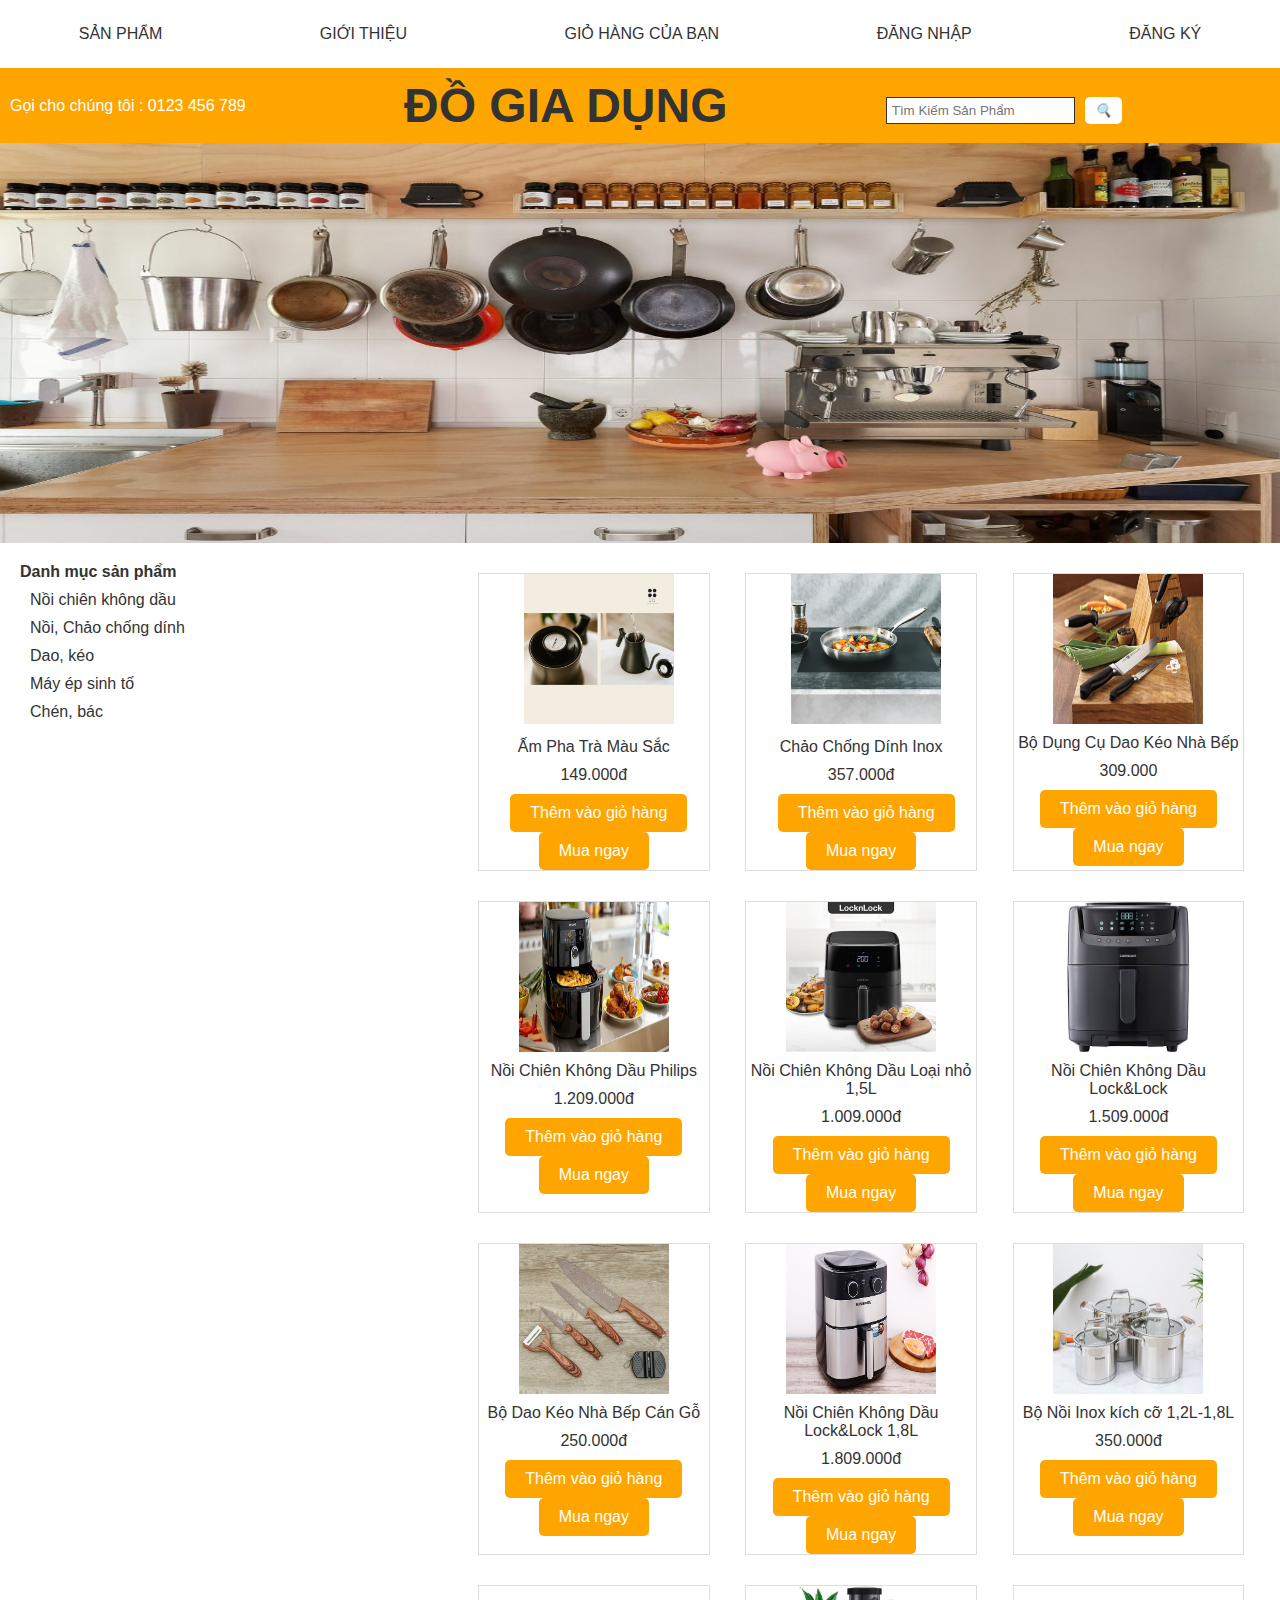
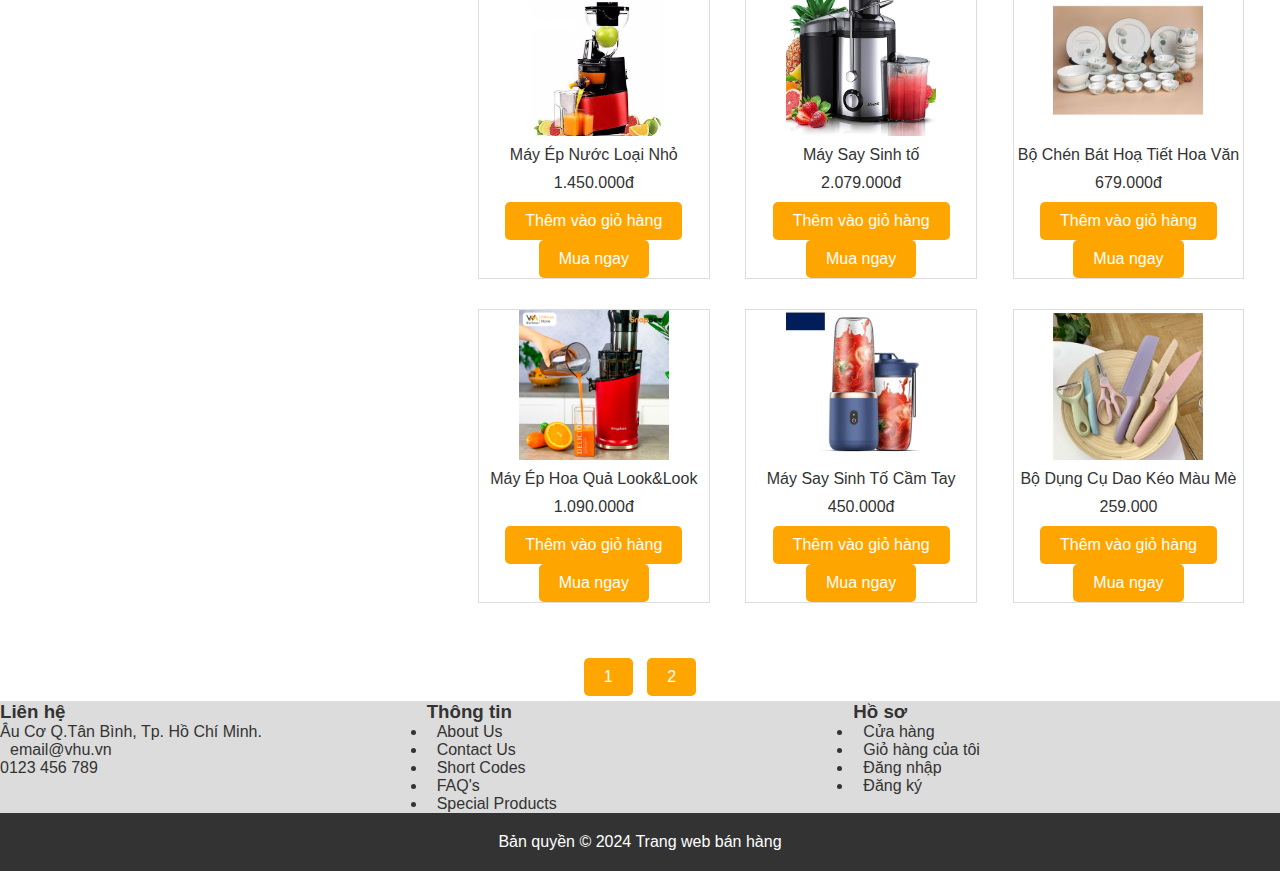
<file: index.html>
<html html>
    <head>
        <title>Lập trình web__Cuối kì </title>
        <meta charset="utf-8">
        <title>ĐỒ GIA DỤNG</title>
        <link rel="stylesheet" href="style.css">
    </head>
    <body>
        <div id="nen">
            <script src="java.js"></script>
            <div id="congcu">
                <a href="index.html">SẢN PHẨM</a>
                <a href="gioithieu.html">GIỚI THIỆU</a>
                <a href="giohang.html">GIỎ HÀNG CỦA BẠN</a>
                <a href="dangnhap.html">ĐĂNG NHẬP</a>
                <a href="dangky.html">ĐĂNG KÝ</a>
            </div>
            <div class="logoproduct">
                <div class="container1">
                <div class="logoproductleft">
                        <ul class="lienlac">
                            <li><i class="fa fa-phone" aria-hidden="true"></i>Gọi cho chúng tôi : 0123 456 789</li>
                        </ul>
                    </div>
                    <div class="nameproduct">
                        <h1><a href="index.html">ĐỒ GIA DỤNG</a></h1>
                    </div>
                <div class="timkiem">
                    <form action="#" method="post">
                        <input type="search" name="Search" placeholder="Tìm Kiếm Sản Phẩm" required="">
                        <button type="button" class="btn1" aria-label="Left Align">
                            <i class="logotimkiem" aria-hidden="true">&#128269;</i>
                        </button>
                    </form>
                </div>
                    
                    <div class="clearfix"> </div>
                </div>
            </div>
            <div class="panner">
                <img src="panner.jpg" class="active">
                <img src="panner2.jpg">
                <img src="panner3.jpg" alt="">
            </div>
            <div class="container">
                <ul class="sidebar">
                    <p>Danh mục sản phẩm</p>
                    <li><a href="noichien.html">Nồi chiên không dầu</a></li>
                    <li><a href="ccd.html">Nồi, Chảo chống dính</a></li>
                    <li><a href="daokeo.html">Dao, kéo</a></li>
                    <li><a href="mayep.html">Máy ép sinh tố</a></li>
                    <li><a href="chenbac.html">Chén, bác</a></li>
                </ul>
                <div class="product">
                    <div class="trang">
                        <div class="sanpham" id="sanpham1">
                            <a href="sanpham1.html"><img src="sanpham1.png">
                            <p>Ấm Pha Trà Màu Sắc</p>
                            <p> 149.000đ</p></a>
                            <input type="button" value="Thêm vào giỏ hàng" onclick="addToCart(this)"><br>
                            <input type="button" value="Mua ngay">
                        </div>
                        <div class="sanpham" id="sanpham2">
                            <a href="sanpham2.html"><img src="sanpham4.png">
                            <p>Chảo Chống Dính Inox</p>
                            <p> 357.000đ</p></a>
                            <input type="button" value="Thêm vào giỏ hàng" onclick="addToCart(this)"><br>
                            <input type="button" value="Mua ngay">
                        </div>
                        <div class="sanpham" id="sanpham3">
                            <img src="dk2.jpg">
                            <p>Bộ Dụng Cụ Dao Kéo Nhà Bếp</p>
                            <p> 309.000</p>
                            <input type="button" value="Thêm vào giỏ hàng" onclick="addToCart(this)"><br>
                            <input type="button" value="Mua ngay">  
                        </div>
                        <div class="sanpham" id="sanpham4">
                            <img src="noichienkhongdau1.jpg">
                            <p>Nồi Chiên Không Dầu Philips</p>
                            <p> 1.209.000đ</p>
                            <input type="button" value="Thêm vào giỏ hàng" onclick="addToCart(this)"><br>
                            <input type="button" value="Mua ngay">
                        </div>
                        <div class="sanpham" id="sanpham5">
                            <img src="nckd3.jpg">
                            <p>Nồi Chiên Không Dầu Loại nhỏ 1,5L</p>
                            <p> 1.009.000đ</p>
                            <input type="button" value="Thêm vào giỏ hàng" onclick="addToCart(this)"><br>
                            <input type="button" value="Mua ngay">
                        </div>
                        <div class="sanpham" id="sanpham6">
                            <img src="nckd4.jpg">
                            <p>Nồi Chiên Không Dầu Lock&Lock</p>
                            <p> 1.509.000đ</p>
                            <input type="button" value="Thêm vào giỏ hàng" onclick="addToCart(this)"><br>
                            <input type="button" value="Mua ngay">
                        </div>
                        <div class="sanpham" id="sanpham7">
                            <img src="dk3.jpg">
                            <p>Bộ Dao Kéo Nhà Bếp Cán Gỗ</p>
                            <p> 250.000đ</p>
                            <input type="button" value="Thêm vào giỏ hàng" onclick="addToCart(this)"><br>
                            <input type="button" value="Mua ngay">
                        </div>
                        <div class="sanpham" id="sanpham8">
                            <img src="noichienkhongdau2.jpg">
                            <p>Nồi Chiên Không Dầu Lock&Lock 1,8L</p>
                            <p> 1.809.000đ</p>
                            <input type="button" value="Thêm vào giỏ hàng" onclick="addToCart(this)"><br>
                            <input type="button" value="Mua ngay">
                        </div>
                        <div class="sanpham" id="sanpham9">
                            <img src="sanpham3.jpg">
                            <p>Bộ Nồi Inox kích cỡ 1,2L-1,8L</p>
                            <p> 350.000đ</p>
                            <input type="button" value="Thêm vào giỏ hàng" onclick="addToCart(this)"><br>
                            <input type="button" value="Mua ngay">
                        </div>
                        <div class="sanpham" id="sanpham10">
                            <img src="me4.jpg">
                            <p>Máy Ép Nước Loại Nhỏ</p>
                            <p> 1.450.000đ</p>
                            <input type="button" value="Thêm vào giỏ hàng" onclick="addToCart(this)"><br>
                            <input type="button" value="Mua ngay">
                        </div>
                        <div class="sanpham" id="sanpham11">
                            <img src="me5.jpg">
                            <p>Máy Say Sinh tố</p>
                            <p> 2.079.000đ</p>
                            <input type="button" value="Thêm vào giỏ hàng" onclick="addToCart(this)"><br>
                            <input type="button" value="Mua ngay">
                        </div>
                        <div class="sanpham" id="sanpham12">
                            <img src="cb1.png">
                            <p>Bộ Chén Bát Hoạ Tiết Hoa Văn</p>
                            <p> 679.000đ</p>
                            <input type="button" value="Thêm vào giỏ hàng" onclick="addToCart(this)"><br>
                            <input type="button" value="Mua ngay">
                        </div>
                        <div class="sanpham" id="sanpham13">
                            <img src="me6.jpg">
                            <p>Máy Ép Hoa Quả Look&Look</p>
                            <p> 1.090.000đ</p>
                            <input type="button" value="Thêm vào giỏ hàng" onclick="addToCart(this)"><br>
                            <input type="button" value="Mua ngay">
                        </div>
                        <div class="sanpham" id="sanpham14">
                            <img src="ms1.png">
                            <p >Máy Say Sinh Tố Cầm Tay</p>
                            <p> 450.000đ</p>
                            <input type="button" value="Thêm vào giỏ hàng" onclick="addToCart(this)"><br>
                            <input type="button" value="Mua ngay">
                        </div>
                        <div class="sanpham" id="sanpham15">
                            <img src="dk1.jpg">
                            <p>Bộ Dụng Cụ Dao Kéo Màu Mè</p>
                            <p> 259.000</p>
                            <input type="button" value="Thêm vào giỏ hàng" onclick="addToCart(this)"><br>
                            <input type="button" value="Mua ngay">
                        </div>
                    </div>
                </div>
            </div>      
            <div class="stt"> 
                <input type="button" value="1">
                <input type="button" value="2">
            </div>
            <div class="footer">
                    <div class="cuoitrang">
                        <div class="lienhe">
                            <h3>Liên hệ</h3>
                            <ul class="address">
                                <li>Âu Cơ Q.Tân Bình, <span>Tp. Hồ Chí Minh.</span></li>
                                <li><a href="mailto:email@vhu.vn">email@vhu.vn</a></li>
                                <li>0123 456 789</li>
                            </ul>
                        </div>
                        <div class="thongtin">
                            <h3>Thông tin</h3>
                            <ul class="info"> 
                                <li><a href="#">About Us</a></li>
                                <li></i><a href="#">Contact Us</a></li>
                                <li></i><a href="#">Short Codes</a></li>
                                <li></i><a href="#">FAQ's</a></li>
                                <li></i><a href="#">Special Products</a></li>
                            </ul>
                        </div>
                        <div class="hoso">
                            <h3>Hồ sơ</h3>
                            <ul class="info"> 
                                <li><a href="index.html">Cửa hàng</a></li>
                                <li><a href="giohang.html">Giỏ hàng của tôi</a></li>
                                <li><a href="dangnhap.html">Đăng nhập</a></li>
                                <li><a href="dangky.html">Đăng ký</a></li>
                            </ul>
                        </div>
                </div>
            </div>	
            <footer>
                <p>Bản quyền © 2024 Trang web bán hàng</p>
            </footer>     
        </div>
    </body>
</html>
</file>
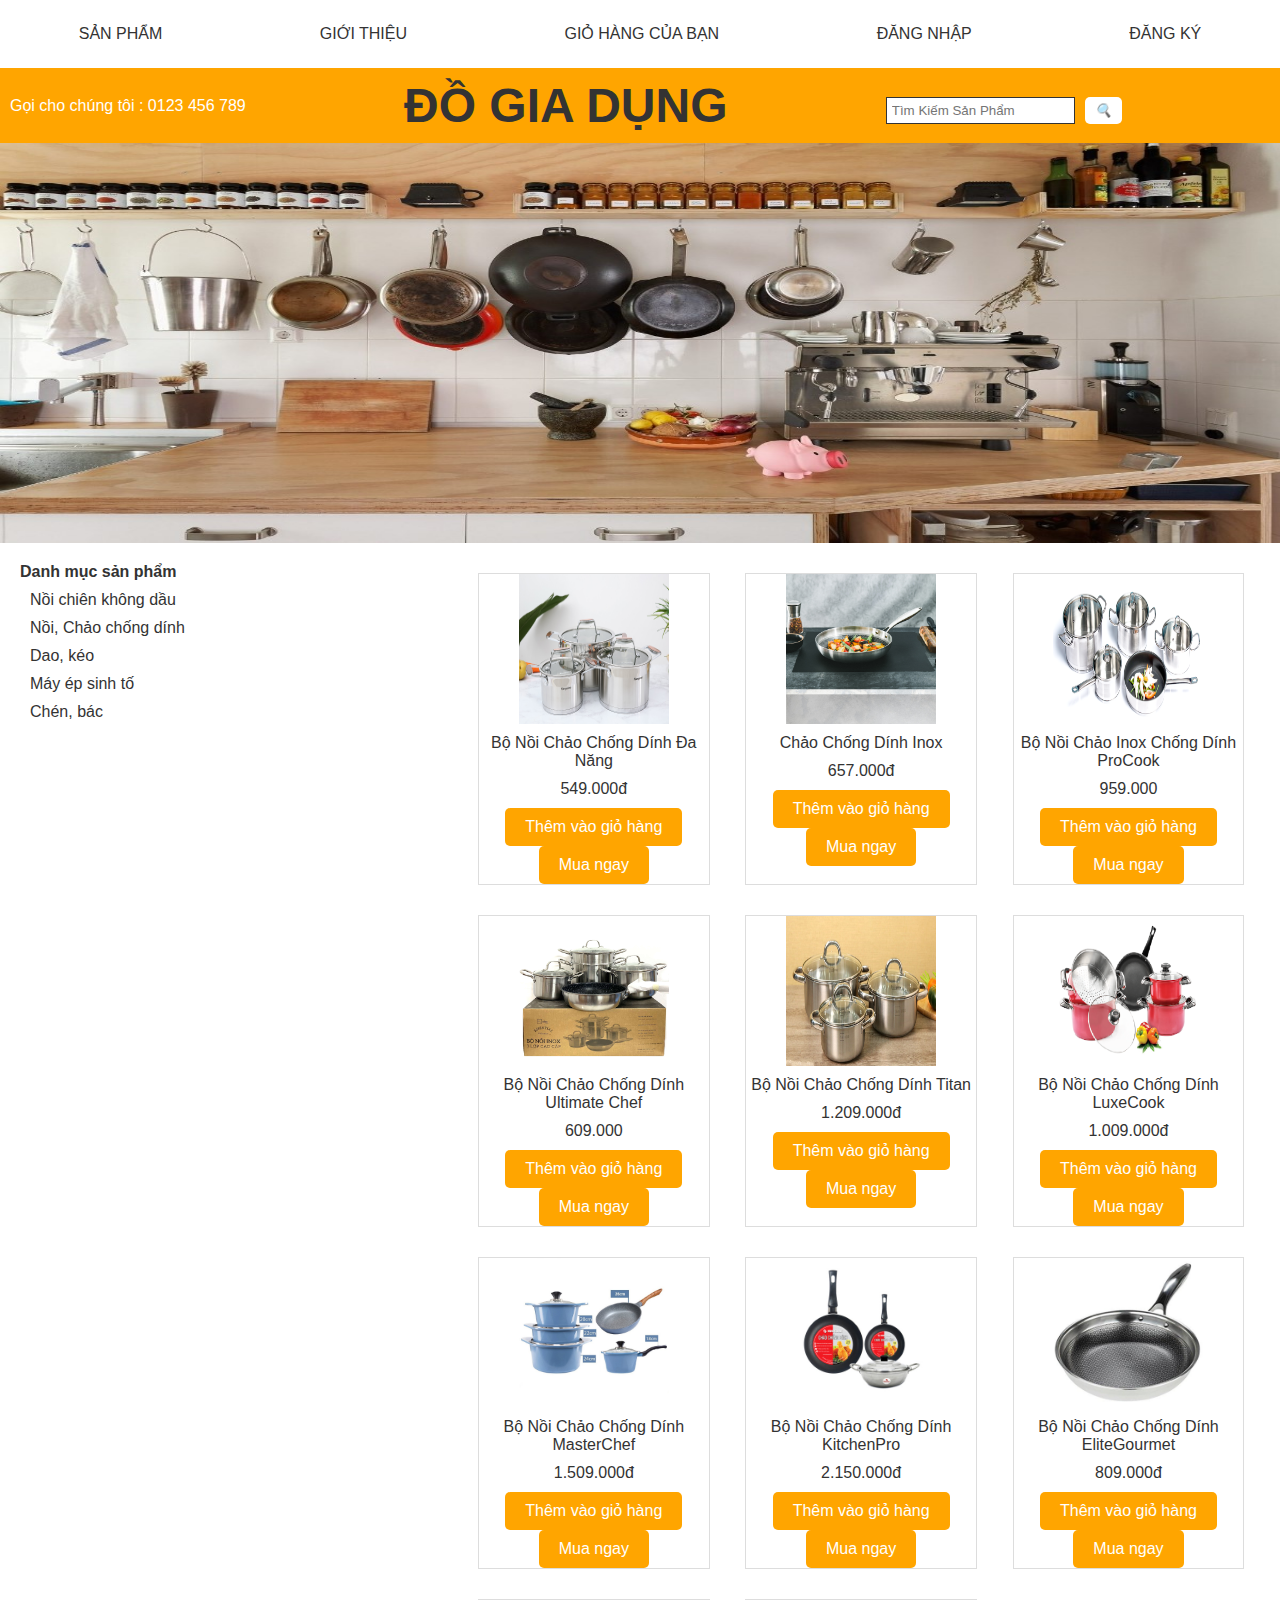
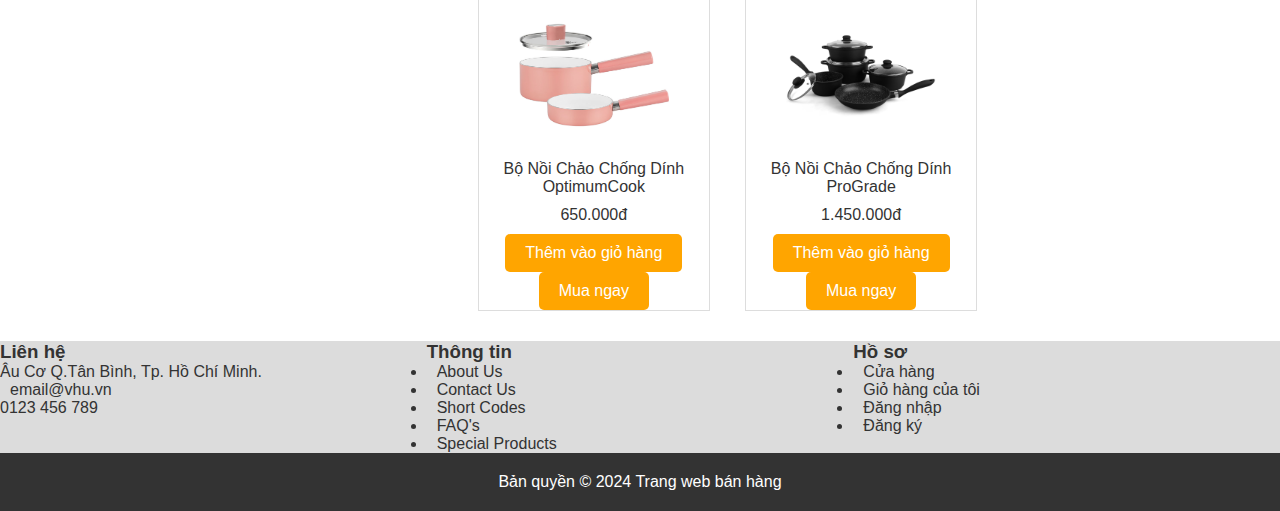
<file: ccd.html>
<html html>
    <head>
        <title>Lập trình web__Cuối kì </title>
        <meta charset="utf-8">
        <title>ĐỒ GIA DỤNG</title>
        <link rel="stylesheet" href="style.css">
    </head>


    <body>
        <div id="nen">
            <script src="java.js"></script>
            <div id="congcu">
                <a href="index.html">SẢN PHẨM</a>
                <a href="gioithieu.html">GIỚI THIỆU</a>
                <a href="giohang.html">GIỎ HÀNG CỦA BẠN</a>
                <a href="dangnhap.html">ĐĂNG NHẬP</a>
                <a href="dangky.html">ĐĂNG KÝ</a>
            </div>
            <div class="logoproduct">
                <div class="container1">
                <div class="logoproductleft">
                        <ul class="lienlac">
                            <li><i class="fa fa-phone" aria-hidden="true"></i>Gọi cho chúng tôi : 0123 456 789</li>
                        </ul>
                    </div>
                    <div class="nameproduct">
                        <h1><a href="index.html">ĐỒ GIA DỤNG</a></h1>
                    </div>
                <div class="timkiem">
                    <form action="#" method="post">
                        <input type="search" name="Search" placeholder="Tìm Kiếm Sản Phẩm" required="">
                        <button type="button" class="btn1" aria-label="Left Align">
                            <i class="logotimkiem" aria-hidden="true">&#128269;</i>
                        </button>
                    </form>
                </div>
                    
                    <div class="clearfix"> </div>
                </div>
            </div>
            <div class="panner">
                <img src="panner.jpg" class="active">
                <img src="panner2.jpg">
                <img src="panner3.jpg" alt="">
            </div>
            <div class="container">
                <ul class="sidebar">
                    <p>Danh mục sản phẩm</p>
                    <li><a href="noichien.html">Nồi chiên không dầu</a></li>
                    <li><a href="ccd.html">Nồi, Chảo chống dính</a></li>
                    <li><a href="daokeo.html">Dao, kéo</a></li>
                    <li><a href="mayep.html">Máy ép sinh tố</a></li>
                    <li><a href="chenbac.html">Chén, bác</a></li>
                </ul>
                <div class="product">
                    <div class="trang">
                        <div class="sanpham" id="sanpham1">
                            <img src="sanpham3.jpg" >
                            <p>Bộ Nồi Chảo Chống Dính Đa Năng</p>
                            <p> 549.000đ</p>
                            <input type="button" value="Thêm vào giỏ hàng" onclick="addToCart(this)"><br>
                            <input type="button" value="Mua ngay">
                        </div>
                        <div class="sanpham" id="sanpham2">
                            <img src="sanpham4.png" >
                            <p>Chảo Chống Dính Inox</p>
                            <p> 657.000đ</p>
                            <input type="button" value="Thêm vào giỏ hàng" onclick="addToCart(this)"><br>
                            <input type="button" value="Mua ngay">
                        </div>
                        <div class="sanpham" id="sanpham3">
                            <img src="nc1.png" >
                            <p>Bộ Nồi Chảo Inox Chống Dính ProCook</p>
                            <p> 959.000</p>
                            <input type="button" value="Thêm vào giỏ hàng" onclick="addToCart(this)"><br>
                            <input type="button" value="Mua ngay">
                        </div>
                        <div class="sanpham" id="sanpham4">
                            <img src="nc2.jpg" >
                            <p>Bộ Nồi Chảo Chống Dính Ultimate Chef </p>
                            <p> 609.000</p>
                            <input type="button" value="Thêm vào giỏ hàng" onclick="addToCart(this)"><br>
                            <input type="button" value="Mua ngay">
                        </div>
                        <div class="sanpham" id="sanpham5">
                            <img src="nc3.jpg">
                            <p>Bộ Nồi Chảo Chống Dính Titan</p>
                            <p> 1.209.000đ</p>
                            <input type="button" value="Thêm vào giỏ hàng" onclick="addToCart(this)"><br>
                            <input type="button" value="Mua ngay">
                        </div>
                        <div class="sanpham" id="sanpham6">
                            <img src="nc4.png">
                            <p>Bộ Nồi Chảo Chống Dính LuxeCook</p>
                            <p> 1.009.000đ</p>
                            <input type="button" value="Thêm vào giỏ hàng" onclick="addToCart(this)"><br>
                            <input type="button" value="Mua ngay">
                        </div>
                        <div class="sanpham" id="sanpham7">
                            <img src="nc5.jpg">
                            <p>Bộ Nồi Chảo Chống Dính MasterChef</p>
                            <p> 1.509.000đ</p>
                            <input type="button" value="Thêm vào giỏ hàng" onclick="addToCart(this)"><br>
                            <input type="button" value="Mua ngay">
                        </div>
                        <div class="sanpham" id="sanpham8">
                            <img src="nc6.jpg">
                            <p>Bộ Nồi Chảo Chống Dính KitchenPro</p>
                            <p> 2.150.000đ</p>
                            <input type="button" value="Thêm vào giỏ hàng" onclick="addToCart(this)"><br>
                            <input type="button" value="Mua ngay">
                        </div>
                        <div class="sanpham" id="sanpham9">
                            <img src="nc7.jpg">
                            <p>Bộ Nồi Chảo Chống Dính EliteGourmet</p>
                            <p> 809.000đ</p>
                            <input type="button" value="Thêm vào giỏ hàng" onclick="addToCart(this)"><br>
                            <input type="button" value="Mua ngay">
                        </div>
                        <div class="sanpham" id="sanpham10">
                            <img src="nc8.jpg">
                            <p>Bộ Nồi Chảo Chống Dính OptimumCook</p>
                            <p> 650.000đ</p>
                            <input type="button" value="Thêm vào giỏ hàng" onclick="addToCart(this)"><br>
                            <input type="button" value="Mua ngay">
                        </div>
                        <div class="sanpham" id="sanpham11">
                            <img src="nc9.jpg">
                            <p>Bộ Nồi Chảo Chống Dính ProGrade</p>
                            <p> 1.450.000đ</p>
                            <input type="button" value="Thêm vào giỏ hàng" onclick="addToCart(this)"><br>
                            <input type="button" value="Mua ngay">
                        </div> 
                    </div>
                </div>
            </div>
            <div class="footer">
                <div class="cuoitrang">
                    <div class="lienhe">
                        <h3>Liên hệ</h3>
                        <ul class="address">
                            <li>Âu Cơ Q.Tân Bình, <span>Tp. Hồ Chí Minh.</span></li>
                            <li><a href="mailto:email@vhu.vn">email@vhu.vn</a></li>
                            <li>0123 456 789</li>
                        </ul>
                    </div>
                    <div class="thongtin">
                        <h3>Thông tin</h3>
                        <ul class="info"> 
                            <li><a href="#">About Us</a></li>
                            <li></i><a href="#">Contact Us</a></li>
                            <li></i><a href="#">Short Codes</a></li>
                            <li></i><a href="#">FAQ's</a></li>
                            <li></i><a href="#">Special Products</a></li>
                        </ul>
                    </div>
                    <div class="hoso">
                        <h3>Hồ sơ</h3>
                        <ul class="info"> 
                            <li><a href="index.html">Cửa hàng</a></li>
                            <li><a href="giohang.html">Giỏ hàng của tôi</a></li>
                            <li><a href="dangnhap.html">Đăng nhập</a></li>
                            <li><a href="dangky.html">Đăng ký</a></li>
                        </ul>
                    </div>
            </div>
        </div>
            <footer>
                <p>Bản quyền © 2024 Trang web bán hàng</p>
            </footer>
        </div>
    </body>
</html>
</file>
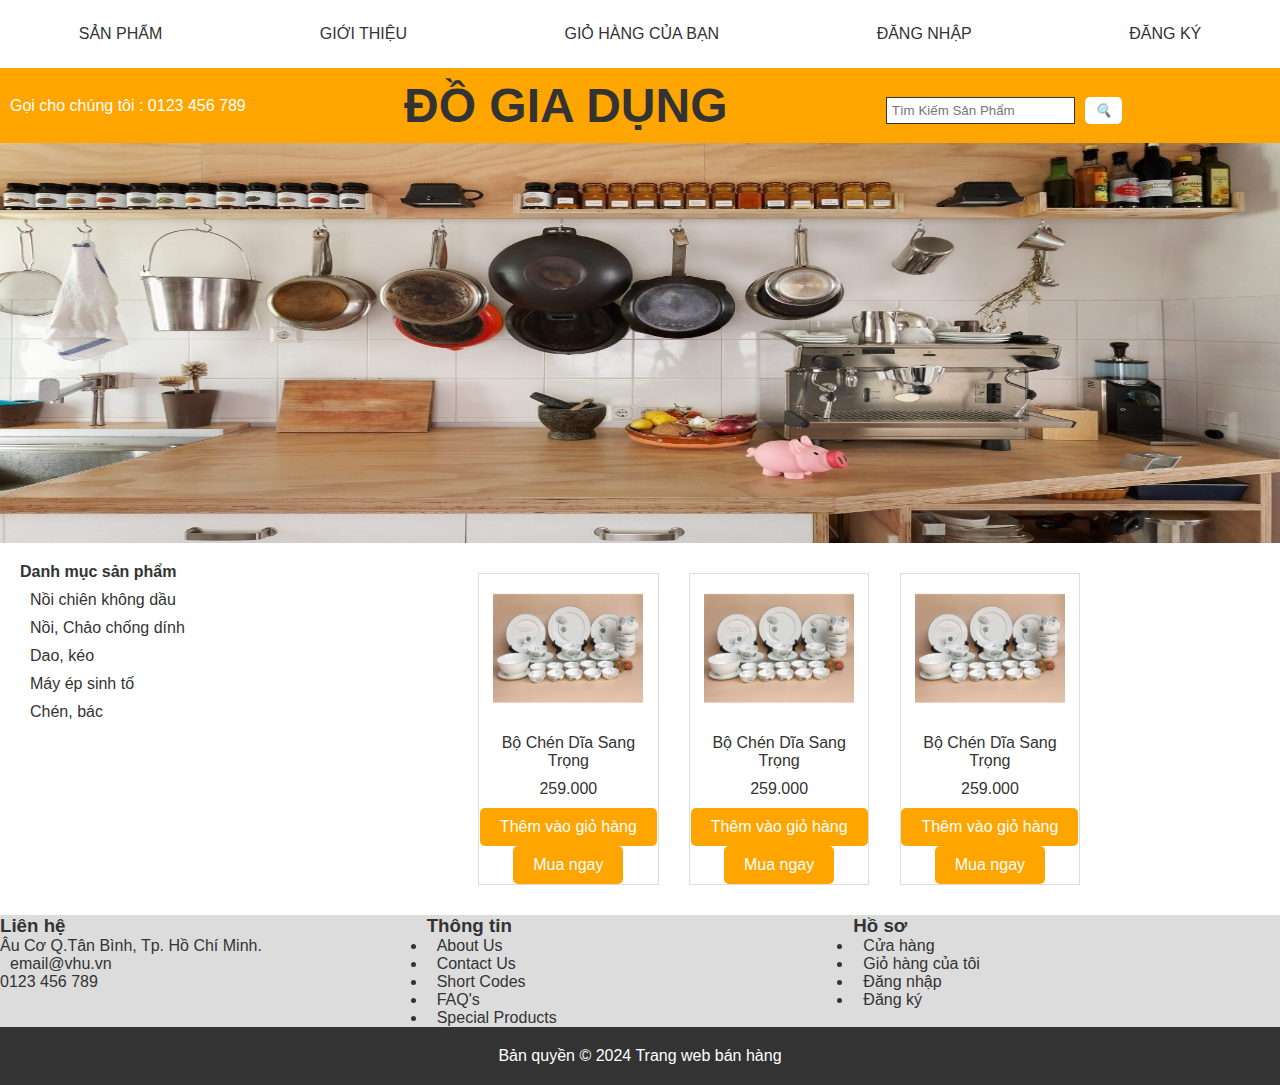
<file: chenbac.html>
<html html>
    <head>
        <title>Lập trình web__Cuối kì </title>
        <meta charset="utf-8">
        <title>ĐỒ GIA DỤNG</title>
        <link rel="stylesheet" href="style.css">
    </head>


    <body>
        <div id="nen">
            <script src="java.js"></script>
            <div id="congcu">
                <a href="index.html">SẢN PHẨM</a>
                <a href="gioithieu.html">GIỚI THIỆU</a>
                <a href="giohang.html">GIỎ HÀNG CỦA BẠN</a>
                <a href="dangnhap.html">ĐĂNG NHẬP</a>
                <a href="dangky.html">ĐĂNG KÝ</a>
            </div>
            <div class="logoproduct">
                <div class="container1">
                <div class="logoproductleft">
                        <ul class="lienlac">
                            <li><i class="fa fa-phone" aria-hidden="true"></i>Gọi cho chúng tôi : 0123 456 789</li>
                        </ul>
                    </div>
                    <div class="nameproduct">
                        <h1><a href="index.html">ĐỒ GIA DỤNG</a></h1>
                    </div>
                <div class="timkiem">
                    <form action="#" method="post">
                        <input type="search" name="Search" placeholder="Tìm Kiếm Sản Phẩm" required="">
                        <button type="button" class="btn1" aria-label="Left Align">
                            <i class="logotimkiem" aria-hidden="true">&#128269;</i>
                        </button>
                    </form>
                </div>
                    
                    <div class="clearfix"> </div>
                </div>
            </div>
            <div class="panner">
                <img src="panner.jpg" class="active">
                <img src="panner2.jpg">
                <img src="panner3.jpg" alt="">
            </div>
            <div class="container">
                <ul class="sidebar">
                    <p>Danh mục sản phẩm</p>
                    <li><a href="noichien.html">Nồi chiên không dầu</a></li>
                    <li><a href="ccd.html">Nồi, Chảo chống dính</a></li>
                    <li><a href="daokeo.html">Dao, kéo</a></li>
                    <li><a href="mayep.html">Máy ép sinh tố</a></li>
                    <li><a href="chenbac.html">Chén, bác</a></li>
                </ul>
                <div class="product">
                    <div class="trang">
                        <div class="sanpham" id="sanpham1">
                            <img src="cb1.png">
                            <p>Bộ Chén Dĩa Sang Trọng</p>
                            <p> 259.000</p>
                            <input type="button" value="Thêm vào giỏ hàng" onclick="addToCart(this)"><br>
                            <input type="button" value="Mua ngay">
                        </div>
                        <div class="sanpham" id="sanpham2">
                            <img src="cb1.png">
                            <p>Bộ Chén Dĩa Sang Trọng</p>
                            <p> 259.000</p>
                            <input type="button" value="Thêm vào giỏ hàng" onclick="addToCart(this)"><br>
                            <input type="button" value="Mua ngay">
                        </div>
                        <div class="sanpham" id="sanpham3">
                            <img src="cb1.png">
                            <p>Bộ Chén Dĩa Sang Trọng</p>
                            <p> 259.000</p>
                            <input type="button" value="Thêm vào giỏ hàng" onclick="addToCart(this)"><br>
                            <input type="button" value="Mua ngay">
                        </div>
                    </div>
                </div>
            </div>
            <div class="footer">
                <div class="cuoitrang">
                    <div class="lienhe">
                        <h3>Liên hệ</h3>
                        <ul class="address">
                            <li>Âu Cơ Q.Tân Bình, <span>Tp. Hồ Chí Minh.</span></li>
                            <li><a href="mailto:email@vhu.vn">email@vhu.vn</a></li>
                            <li>0123 456 789</li>
                        </ul>
                    </div>
                    <div class="thongtin">
                        <h3>Thông tin</h3>
                        <ul class="info"> 
                            <li><a href="#">About Us</a></li>
                            <li></i><a href="#">Contact Us</a></li>
                            <li></i><a href="#">Short Codes</a></li>
                            <li></i><a href="#">FAQ's</a></li>
                            <li></i><a href="#">Special Products</a></li>
                        </ul>
                    </div>
                    <div class="hoso">
                        <h3>Hồ sơ</h3>
                        <ul class="info"> 
                            <li><a href="index.html">Cửa hàng</a></li>
                            <li><a href="giohang.html">Giỏ hàng của tôi</a></li>
                            <li><a href="dangnhap.html">Đăng nhập</a></li>
                            <li><a href="dangky.html">Đăng ký</a></li>
                        </ul>
                    </div>
            </div>
        </div>
            <footer>
                <p>Bản quyền © 2024 Trang web bán hàng</p>
            </footer>
        </div>
    </body>
</html>
</file>
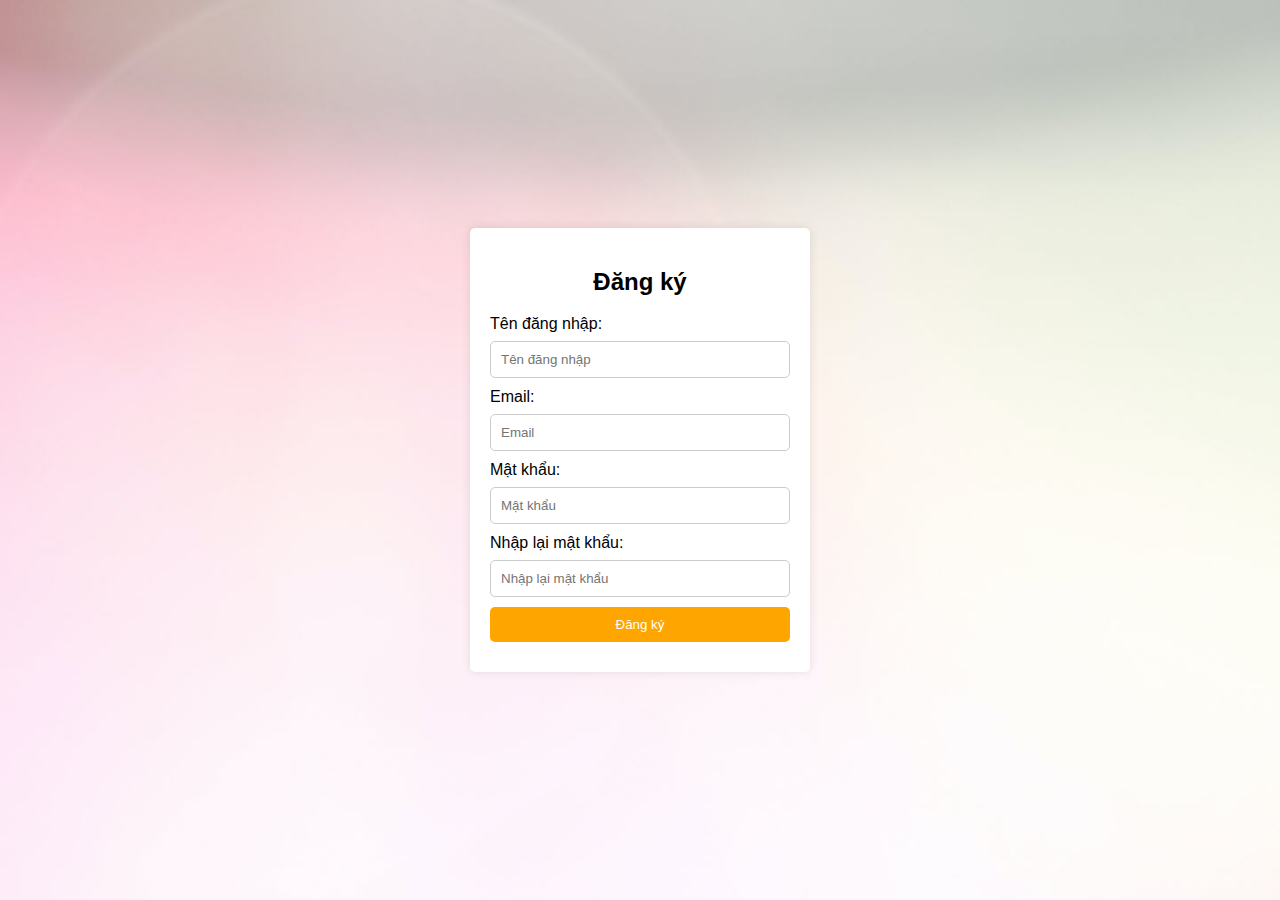
<file: dangky.html>
<!DOCTYPE html>
<html lang="en">
<head>
    <meta charset="UTF-8">
    <meta name="viewport" content="width=device-width, initial-scale=1.0">
    <title>Đăng ký</title>
    <style>
        body {
            font-family: Arial, sans-serif;
            margin: 0;
            padding: 0;
            background-color: #f4f4f4;
            display: flex;
            justify-content: center;
            align-items: center;
            height: 100vh;
            background-image: url(anhnen3.jpg);
            background-size: cover;
        }

        .container {
            background-color: #fff;
            padding: 20px;
            border-radius: 5px;
            box-shadow: 0 0 10px rgba(0, 0, 0, 0.1);
            width: 300px;
        }

        h2 {
            text-align: center;
        }

        form {
            display: flex;
            flex-direction: column;
        }

        label {
            margin-bottom: 8px;
        }

        input {
            padding: 10px;
            margin-bottom: 10px;
            border: 1px solid #ccc;
            border-radius: 5px;
        }

        .btn {
            width: 100%;
            padding: 10px;
            border: none;
            border-radius: 5px;
            background-color: orange;
            color: #fff;
            text-align: center;
            text-decoration: none;
            cursor: pointer;
        }

        .btn:hover {
            background-color: rgb(201, 134, 10);
        }
    </style>
</head>
<body>
    <div class="container">
        <h2>Đăng ký</h2>
        <form id="registerForm" action="" method="post">
            <label for="username">Tên đăng nhập:</label>
            <input type="text" id="username" name="username" placeholder="Tên đăng nhập" required>

            <label for="email">Email:</label>
            <input type="email" name="email" id="email" placeholder="Email" required>

            <label for="password">Mật khẩu:</label>
            <input type="password" id="password" name="password" placeholder="Mật khẩu" required>

            <label for="confirm_password">Nhập lại mật khẩu:</label>
            <input type="password" id="confirm_password" name="confirm_password" placeholder="Nhập lại mật khẩu" required>

            <input type="submit" value="Đăng ký" class="btn" onclick="window.location.href='index.html'">
        </form>
    </div>
</body>
</html>
</file>
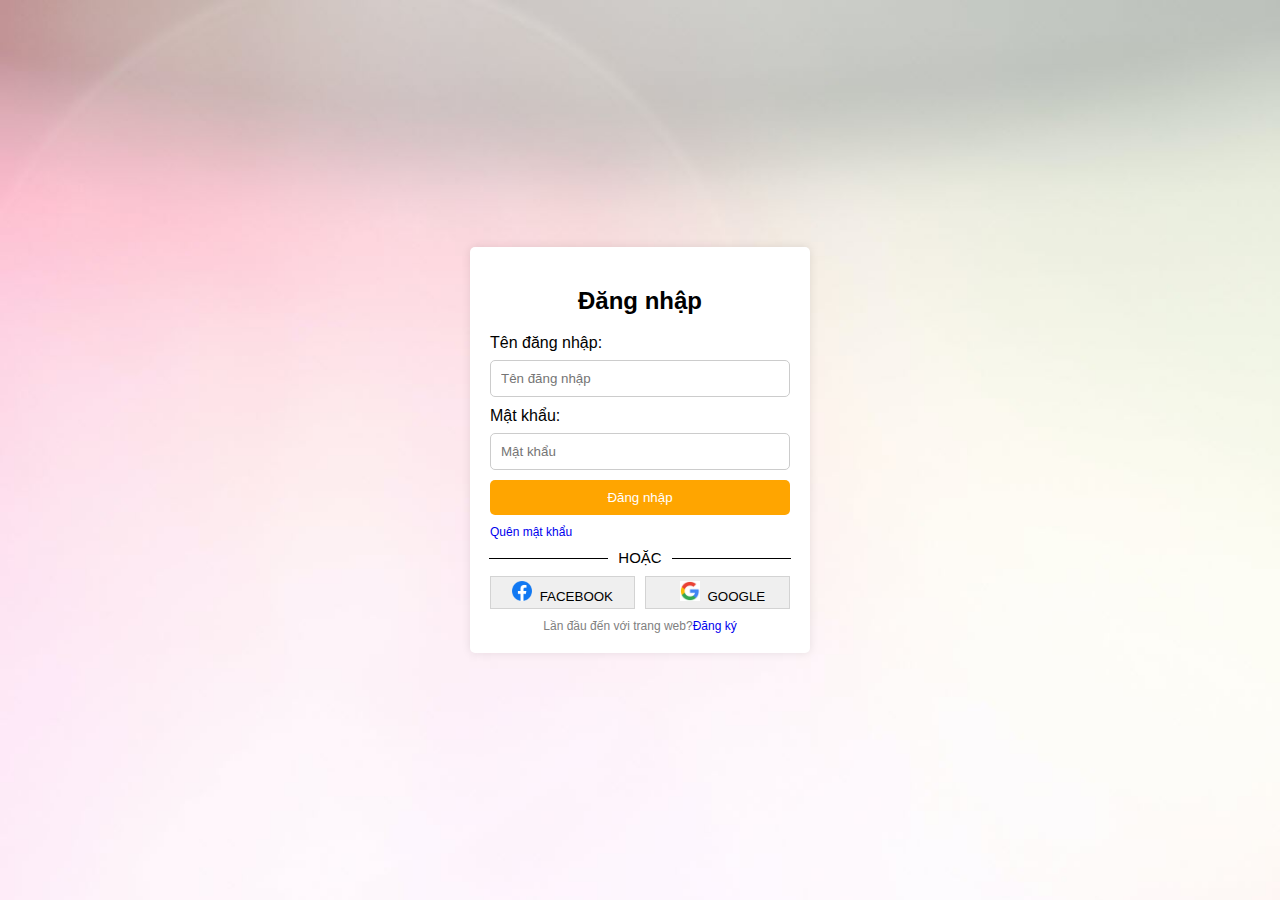
<file: dangnhap.html>
<!DOCTYPE html>
<html lang="en">
<head>
    <meta charset="UTF-8">
    <meta name="viewport" content="width=device-width, initial-scale=1.0">
    <title>Đăng nhập</title>
    <style>
        body {
            font-family: Arial, sans-serif;
            margin: 0;
            padding: 0;
            background-color: #f4f4f4;
            display: flex;
            justify-content: center;
            align-items: center;
            height: 100vh;
            background-image: url(anhnen3.jpg);
            background-size: cover;
        }
        .container {
            background-color: #fff;
            padding: 20px;
            border-radius: 5px;
            box-shadow: 0 0 10px rgba(0, 0, 0, 0.1);
            width: 300px;
            }
        #anhnen{
            width: 40%;
            background-size: cover ;
            
        }
            h2 {
            text-align: center;
        }

        form {
            display: flex;
            flex-direction: column;
        }

        label {
            margin-bottom: 8px;
        }

        input {
            padding: 10px;
            margin-bottom: 10px;
            border: 1px solid #ccc;
            border-radius: 5px;
        }

        .btn {
            width: 100%;
            padding: 10px;
            border: none;
            border-radius: 5px;
            background-color: orange;
            color: #fff;
            text-align: center;
            text-decoration: none;
            cursor: pointer;
        }

        .btn:hover {
            background-color: rgb(201, 134, 10);;
        }
        a {text-decoration: none;}
        #loginfb, #logingg {width: 50%; border: 1px solid rgb(211, 211, 211); cursor: pointer; }
        .loginkhac button, .loginkhac div { display: inline-block; padding: 2px; }
        .loginkhac { display: flex; justify-content: space-between;}
        #loginfb {margin-right: 10px;}
        #logogg {margin-left: 10px; }
        button:hover {background-color: rgb(184, 184, 184);}
        #quenmatkhau {font-size: 12px;}
        #hoac{text-align: center; margin-top: 10px; margin-bottom: 10px; font-size: 15px; }
        #hoac span {position: relative;display: inline-block;}
        #hoac span::before, #hoac span::after {
            content: "";
            position: absolute;
            top: 50%;
            width: 275%; 
            height: 1px; 
            background-color: #000; 
        }

        #hoac span::before {
            right: 100%; 
            margin-right: 10px; 
        }

        #hoac span::after {
            left: 100%;
            margin-left: 10px; 
        }
        .dangky{font-size: 12px; text-align: center; margin-top: 10px; color: grey;}
    </style>
</head>
<body>
        <div class="container">
            <div>
            <h2>Đăng nhập</h2>
            <form id="loginForm" action="" method="post">
                <label for="username">Tên đăng nhập:</label>
                <input type="text" id="username" name="username" placeholder="Tên đăng nhập" required>
    
                <label for="password">Mật khẩu:</label>
                <input type="password" id="password" name="password" placeholder="Mật khẩu" required>
    
                <input type="button" value="Đăng nhập" class="btn" onclick="window.location.href='index.html'">
            </form>
            <div id="quenmatkhau">
                <a href="#">Quên mật khẩu</a>
            </div>
            <div id="hoac">
                <span>HOẶC</span>
            </div>
            <div class="loginkhac">
                <button id="loginfb" onclick="window.location.href='index.html'">
                    <div id="logofb"><img src="logofacebook.png" style="width: 20px;"></div>
                    <div>FACEBOOK</div>
                </button>
                <button id="logingg" onclick="window.location.href='index.html'">
                    <div id="logogg"><img src="logogoogle.jpg" style="width: 20px;"></div>
                    <div>GOOGLE</div>
                </button>
            </div>
            <div class="dangky">
                Lần đầu đến với trang web?<a href="dangky.html">Đăng ký</a>
            </div>
            </div>
        </div>
</body>
</html>
</file>
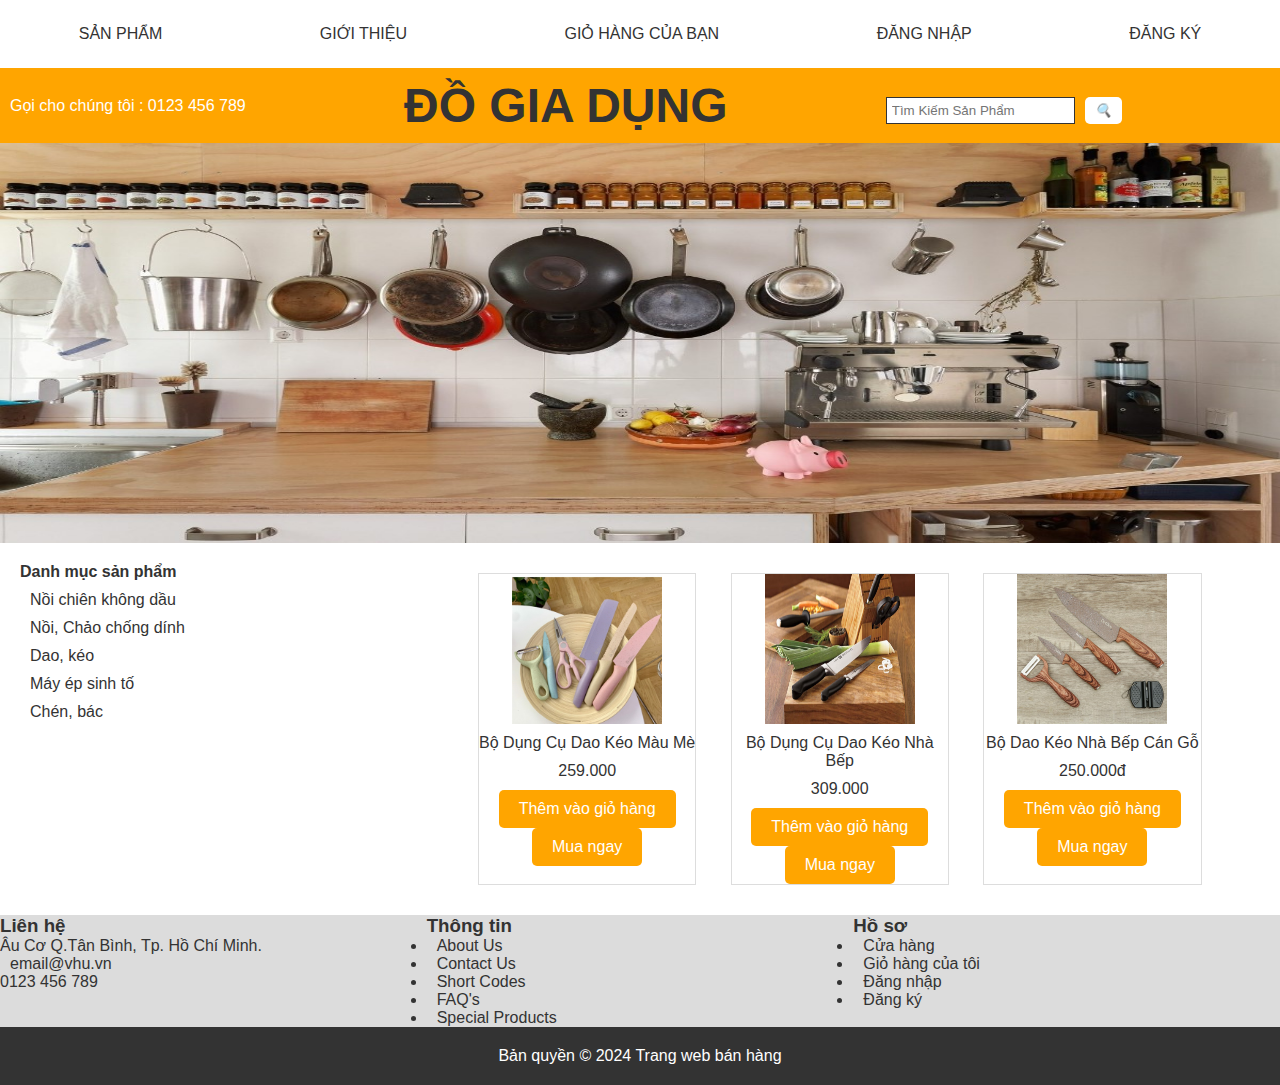
<file: daokeo.html>
<html html>
    <head>
        <title>Lập trình web__Cuối kì </title>
        <meta charset="utf-8">
        <title>ĐỒ GIA DỤNG</title>
        <link rel="stylesheet" href="style.css">
    </head>
    <body>
        <div id="nen">
            <script src="java.js"></script>
            <div id="congcu">
                <a href="index.html">SẢN PHẨM</a>
                <a href="gioithieu.html">GIỚI THIỆU</a>
                <a href="giohang.html">GIỎ HÀNG CỦA BẠN</a>
                <a href="dangnhap.html">ĐĂNG NHẬP</a>
                <a href="dangky.html">ĐĂNG KÝ</a>
            </div>
            <div class="logoproduct">
                <div class="container1">
                <div class="logoproductleft">
                        <ul class="lienlac">
                            <li><i class="fa fa-phone" aria-hidden="true"></i>Gọi cho chúng tôi : 0123 456 789</li>
                        </ul>
                    </div>
                    <div class="nameproduct">
                        <h1><a href="index.html">ĐỒ GIA DỤNG</a></h1>
                    </div>
                <div class="timkiem">
                    <form action="#" method="post">
                        <input type="search" name="Search" placeholder="Tìm Kiếm Sản Phẩm" required="">
                        <button type="button" class="btn1" aria-label="Left Align">
                            <i class="logotimkiem" aria-hidden="true">&#128269;</i>
                        </button>
                    </form>
                </div>
                    
                    <div class="clearfix"> </div>
                </div>
            </div>
            <div class="panner">
                <img src="panner.jpg" class="active">
                <img src="panner2.jpg">
                <img src="panner3.jpg" alt="">
            </div>
            <div class="container">
                <ul class="sidebar">
                    <p>Danh mục sản phẩm</p>
                    <li><a href="noichien.html">Nồi chiên không dầu</a></li>
                    <li><a href="ccd.html">Nồi, Chảo chống dính</a></li>
                    <li><a href="daokeo.html">Dao, kéo</a></li>
                    <li><a href="mayep.html">Máy ép sinh tố</a></li>
                    <li><a href="chenbac.html">Chén, bác</a></li>
                </ul>
                <div class="product">
                    <div class="trang">
                        <div class="sanpham" id="sanpham1">
                            <img src="dk1.jpg">
                            <p>Bộ Dụng Cụ Dao Kéo Màu Mè</p>
                            <p> 259.000</p>
                            <input type="button" value="Thêm vào giỏ hàng" onclick="addToCart(this)"><br>
                            <input type="button" value="Mua ngay">
                        </div>
                        <div class="sanpham" id="sanpham2">
                            <img src="dk2.jpg">
                            <p>Bộ Dụng Cụ Dao Kéo Nhà Bếp </p>
                            <p> 309.000</p>
                            <input type="button" value="Thêm vào giỏ hàng" onclick="addToCart(this)"><br>
                            <input type="button" value="Mua ngay">
                        </div>
                        <div class="sanpham" id="sanpham3">
                            <img src="dk3.jpg">
                            <p>Bộ Dao Kéo Nhà Bếp Cán Gỗ</p>
                            <p> 250.000đ</p>
                            <input type="button" value="Thêm vào giỏ hàng" onclick="addToCart(this)"><br>
                            <input type="button" value="Mua ngay">
                        </div>
                    </div>
                </div>
            </div>
            <div class="footer">
                <div class="cuoitrang">
                    <div class="lienhe">
                        <h3>Liên hệ</h3>
                        <ul class="address">
                            <li>Âu Cơ Q.Tân Bình, <span>Tp. Hồ Chí Minh.</span></li>
                            <li><a href="mailto:email@vhu.vn">email@vhu.vn</a></li>
                            <li>0123 456 789</li>
                        </ul>
                    </div>
                    <div class="thongtin">
                        <h3>Thông tin</h3>
                        <ul class="info"> 
                            <li><a href="#">About Us</a></li>
                            <li></i><a href="#">Contact Us</a></li>
                            <li></i><a href="#">Short Codes</a></li>
                            <li></i><a href="#">FAQ's</a></li>
                            <li></i><a href="#">Special Products</a></li>
                        </ul>
                    </div>
                    <div class="hoso">
                        <h3>Hồ sơ</h3>
                        <ul class="info"> 
                            <li><a href="index.html">Cửa hàng</a></li>
                            <li><a href="giohang.html">Giỏ hàng của tôi</a></li>
                            <li><a href="dangnhap.html">Đăng nhập</a></li>
                            <li><a href="dangky.html">Đăng ký</a></li>
                        </ul>
                    </div>
            </div>
        </div>
            <footer>
                <p>Bản quyền © 2024 Trang web bán hàng</p>
            </footer>
        </div>
    </body>
</html>
</file>
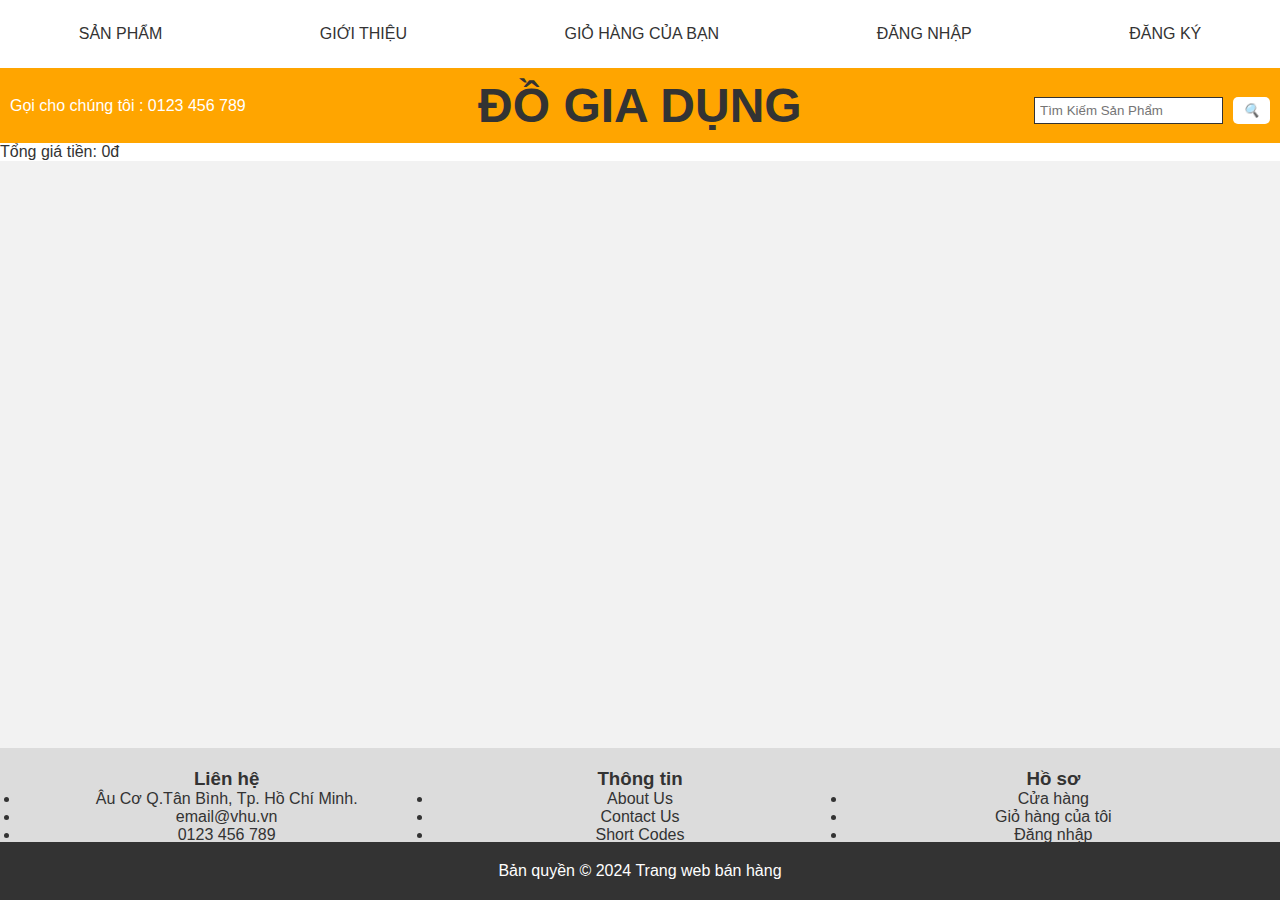
<file: giohang.html>
<!DOCTYPE html>
<html lang="en">
    <head>
        <title>Lập trình web__Cuối kì </title>
        <meta charset="utf-8">
        <title>ĐỒ GIA DỤNG</title>
        <link rel="stylesheet" href="style.css">
        <style>
           footer, .footer {
                position: fixed;
                bottom: 0;
                left: 0;
                width: 100%;
                text-align: center;
                padding: 20px;
                z-index: 0;
            }
        </style>
    </head>
    <body>
        <div id="nen">
            <script src="java.js"></script>
            <div id="congcu">
                <a href="index.html">SẢN PHẨM</a>
                <a href="gioithieu.html">GIỚI THIỆU</a>
                <a href="giohang.html">GIỎ HÀNG CỦA BẠN</a>
                <a href="dangnhap.html">ĐĂNG NHẬP</a>
                <a href="dangky.html">ĐĂNG KÝ</a>
            </div>
            <div class="logoproduct">
                <div class="container1">
                <div class="logoproductleft">
                        <ul class="lienlac">
                            <li><i class="fa fa-phone" aria-hidden="true"></i>Gọi cho chúng tôi : 0123 456 789</li>
                        </ul>
                    </div>
                    <div class="nameproduct">
                        <h1><a href="index.html">ĐỒ GIA DỤNG</a></h1>
                    </div>
                <div class="timkiem">
                    <form action="#" method="post">
                        <input type="search" name="Search" placeholder="Tìm Kiếm Sản Phẩm" required="">
                        <button type="button" class="btn1" aria-label="Left Align">
                            <i class="logotimkiem" aria-hidden="true">&#128269;</i>
                        </button>
                    </form>
                </div>
                </div>
            </div>
            <div id="cart-container"></div>
            <div id="total-price"></div>
        </div>
        <script src="giohang.js"></script>
        <div class="footer">
            <div class="cuoitrang">
                <div class="lienhe">
                    <h3>Liên hệ</h3>
                    <ul class="address">
                        <li>Âu Cơ Q.Tân Bình, <span>Tp. Hồ Chí Minh.</span></li>
                        <li><a href="mailto:email@vhu.vn">email@vhu.vn</a></li>
                        <li>0123 456 789</li>
                    </ul>
                </div>
                <div class="thongtin">
                    <h3>Thông tin</h3>
                    <ul class="info"> 
                        <li><a href="#">About Us</a></li>
                        <li></i><a href="#">Contact Us</a></li>
                        <li></i><a href="#">Short Codes</a></li>
                        <li></i><a href="#">FAQ's</a></li>
                        <li></i><a href="#">Special Products</a></li>
                    </ul>
                </div>
                <div class="hoso">
                    <h3>Hồ sơ</h3>
                    <ul class="info"> 
                        <li><a href="index.html">Cửa hàng</a></li>
                        <li><a href="giohang.html">Giỏ hàng của tôi</a></li>
                        <li><a href="dangnhap.html">Đăng nhập</a></li>
                        <li><a href="dangky.html">Đăng ký</a></li>
                    </ul>
                </div>
        </div>
    </div>
        <footer>
            <p>Bản quyền © 2024 Trang web bán hàng</p>
        </footer>
    </body>
</html>
</file>
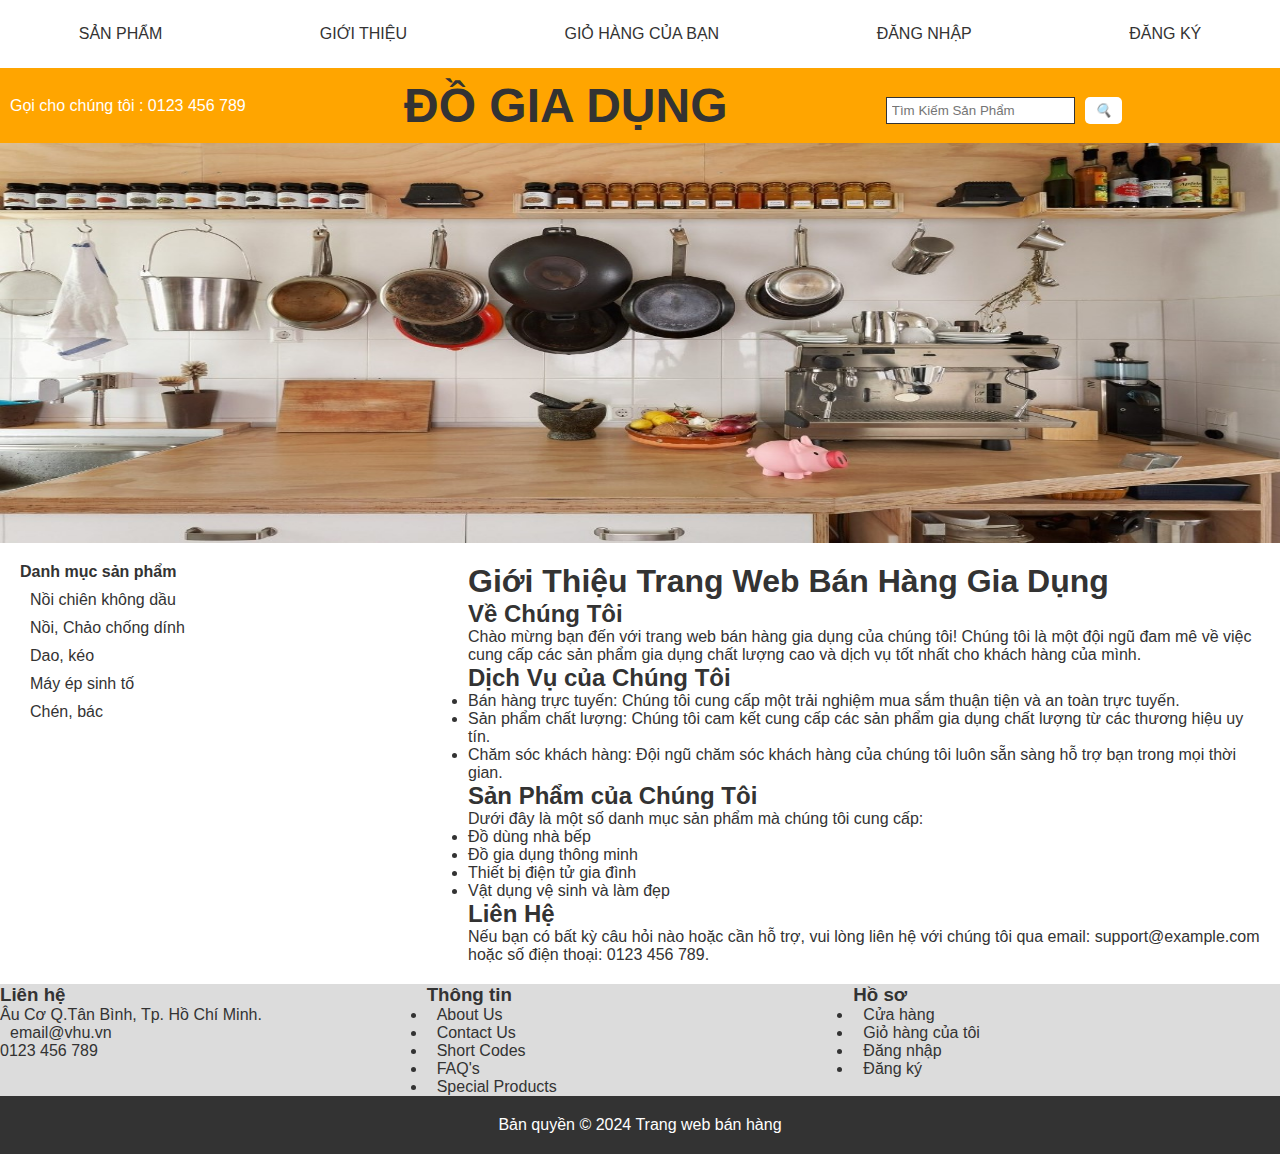
<file: gioithieu.html>
<!DOCTYPE html>
<html lang="en">
<head>
    <meta charset="UTF-8">
    <meta name="viewport" content="width=device-width, initial-scale=1.0">
    <title>Giới Thiệu</title>
    <link rel="stylesheet" href="style.css">
</head>
    <div id="nen">
        <script src="java.js"></script>
        <div id="congcu">
            <a href="index.html">SẢN PHẨM</a>
            <a href="gioithieu.html">GIỚI THIỆU</a>
            <a href="giohang.html">GIỎ HÀNG CỦA BẠN</a>
            <a href="dangnhap.html">ĐĂNG NHẬP</a>
            <a href="dangky.html">ĐĂNG KÝ</a>
        </div>
        <div class="logoproduct">
            <div class="container1">
            <div class="logoproductleft">
                    <ul class="lienlac">
                        <li><i class="fa fa-phone" aria-hidden="true"></i>Gọi cho chúng tôi : 0123 456 789</li>
                    </ul>
                </div>
                <div class="nameproduct">
                    <h1><a href="index.html">ĐỒ GIA DỤNG</a></h1>
                </div>
            <div class="timkiem">
                <form action="#" method="post">
                    <input type="search" name="Search" placeholder="Tìm Kiếm Sản Phẩm" required="">
                    <button type="button" class="btn1" aria-label="Left Align">
                        <i class="logotimkiem" aria-hidden="true">&#128269;</i>
                    </button>
                </form>
            </div>
                
                <div class="clearfix"> </div>
            </div>
        </div>
        <div class="panner">
            <img src="panner.jpg" class="active">
            <img src="panner2.jpg">
            <img src="panner3.jpg" alt="">
        </div>
        <div class="container">
            <ul class="sidebar">
                <p>Danh mục sản phẩm</p>
                <li><a href="noichien.html">Nồi chiên không dầu</a></li>
                <li><a href="ccd.html">Nồi, Chảo chống dính</a></li>
                <li><a href="daokeo.html">Dao, kéo</a></li>
                <li><a href="mayep.html">Máy ép sinh tố</a></li>
                <li><a href="chenbac.html">Chén, bác</a></li>
            </ul>
            <div class="gioithieu">
                <h1>Giới Thiệu Trang Web Bán Hàng Gia Dụng</h1>
                <h2>Về Chúng Tôi</h2>
                <p>Chào mừng bạn đến với trang web bán hàng gia dụng của chúng tôi! Chúng tôi là một đội ngũ đam mê về việc cung cấp các sản phẩm gia dụng chất lượng cao và dịch vụ tốt nhất cho khách hàng của mình.</p>
                
                <h2>Dịch Vụ của Chúng Tôi</h2>
                <ul>
                    <li>Bán hàng trực tuyến: Chúng tôi cung cấp một trải nghiệm mua sắm thuận tiện và an toàn trực tuyến.</li>
                    <li>Sản phẩm chất lượng: Chúng tôi cam kết cung cấp các sản phẩm gia dụng chất lượng từ các thương hiệu uy tín.</li>
                    <li>Chăm sóc khách hàng: Đội ngũ chăm sóc khách hàng của chúng tôi luôn sẵn sàng hỗ trợ bạn trong mọi thời gian.</li>
                </ul>
                
                <h2>Sản Phẩm của Chúng Tôi</h2>
                <p>Dưới đây là một số danh mục sản phẩm mà chúng tôi cung cấp:</p>
                <ul>
                    <li>Đồ dùng nhà bếp</li>
                    <li>Đồ gia dụng thông minh</li>
                    <li>Thiết bị điện tử gia đình</li>
                    <li>Vật dụng vệ sinh và làm đẹp</li>
                </ul>
                
                <h2>Liên Hệ</h2>
                <p>Nếu bạn có bất kỳ câu hỏi nào hoặc cần hỗ trợ, vui lòng liên hệ với chúng tôi qua email: support@example.com hoặc số điện thoại: 0123 456 789.</p>
            </div>
        </div>
        <div class="footer">
            <div class="cuoitrang">
                <div class="lienhe">
                    <h3>Liên hệ</h3>
                    <ul class="address">
                        <li>Âu Cơ Q.Tân Bình, <span>Tp. Hồ Chí Minh.</span></li>
                        <li><a href="mailto:email@vhu.vn">email@vhu.vn</a></li>
                        <li>0123 456 789</li>
                    </ul>
                </div>
                <div class="thongtin">
                    <h3>Thông tin</h3>
                    <ul class="info"> 
                        <li><a href="#">About Us</a></li>
                        <li></i><a href="#">Contact Us</a></li>
                        <li></i><a href="#">Short Codes</a></li>
                        <li></i><a href="#">FAQ's</a></li>
                        <li></i><a href="#">Special Products</a></li>
                    </ul>
                </div>
                <div class="hoso">
                    <h3>Hồ sơ</h3>
                    <ul class="info"> 
                        <li><a href="index.html">Cửa hàng</a></li>
                        <li><a href="giohang.html">Giỏ hàng của tôi</a></li>
                        <li><a href="dangnhap.html">Đăng nhập</a></li>
                        <li><a href="dangky.html">Đăng ký</a></li>
                    </ul>
                </div>
        </div>
    </div>
        <footer>
            <p>Bản quyền © 2024 Trang web bán hàng</p>
        </footer>
    </div>
</body>
</html>
</file>
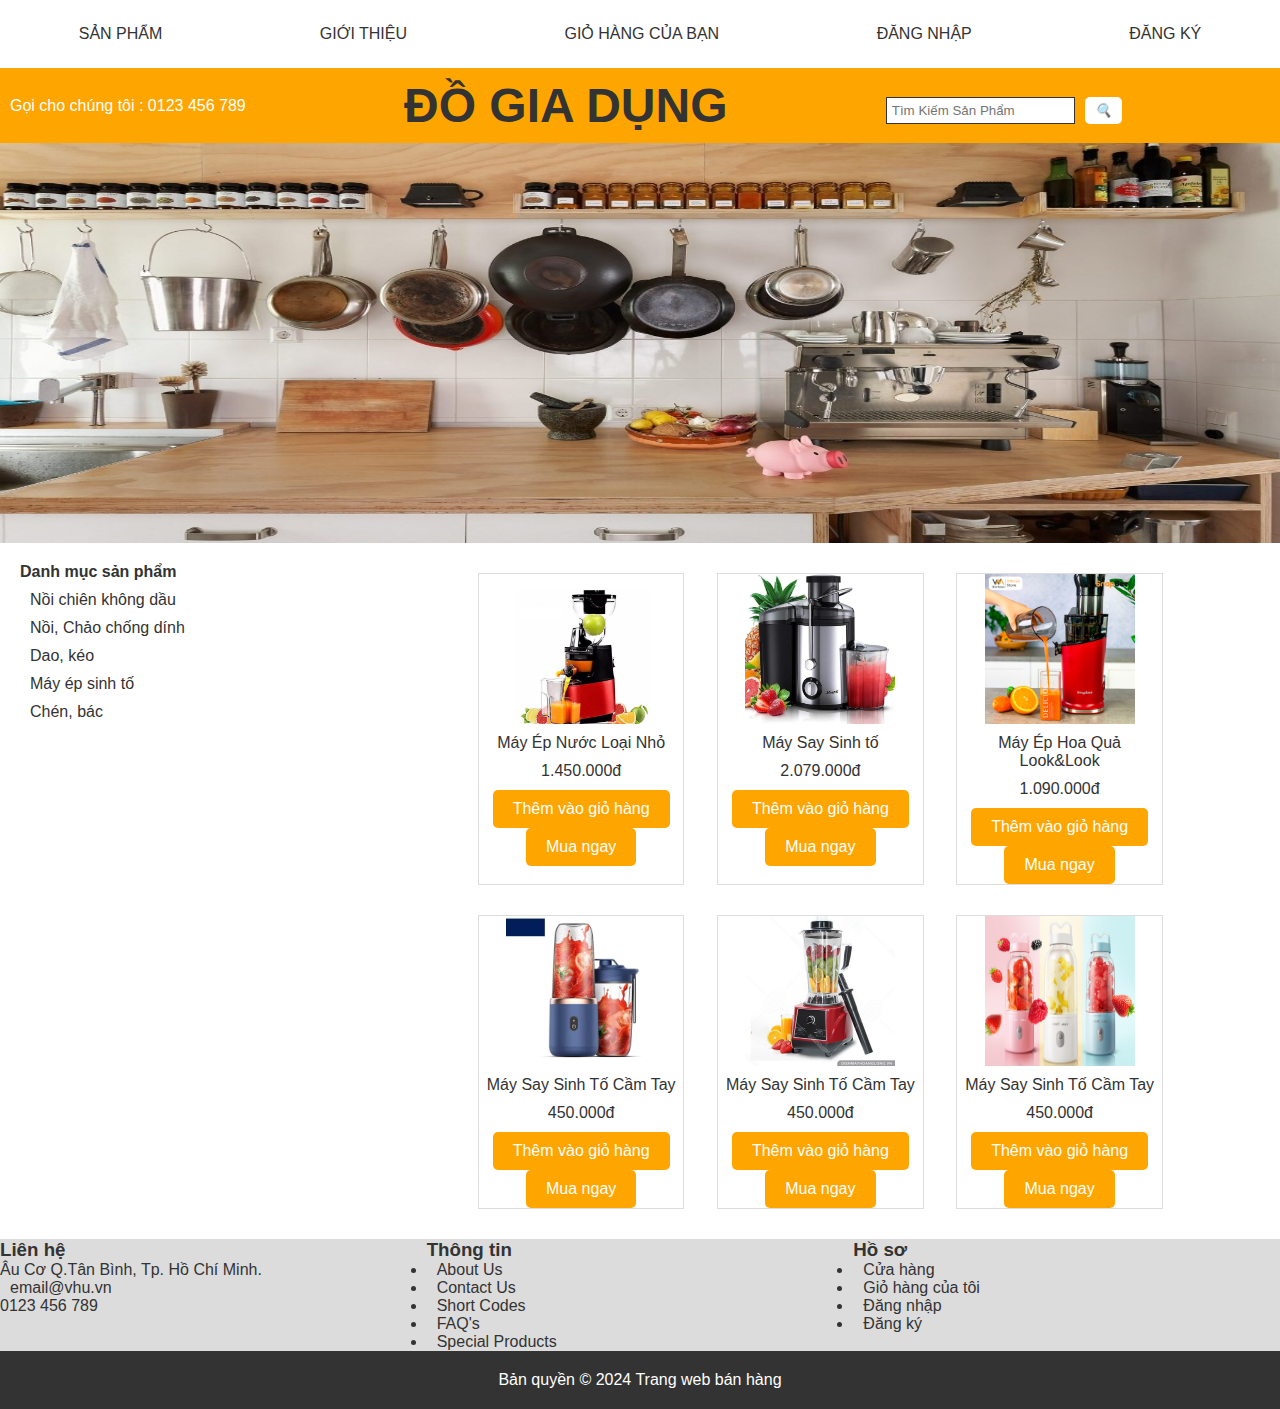
<file: mayep.html>
<html html>
    <head>
        <title>Lập trình web__Cuối kì </title>
        <meta charset="utf-8">
        <title>ĐỒ GIA DỤNG</title>
        <link rel="stylesheet" href="style.css">
    </head>
    <body>
        <div id="nen">
            <script src="java.js"></script>
            <div id="congcu">
                <a href="index.html">SẢN PHẨM</a>
                <a href="gioithieu.html">GIỚI THIỆU</a>
                <a href="giohang.html">GIỎ HÀNG CỦA BẠN</a>
                <a href="dangnhap.html">ĐĂNG NHẬP</a>
                <a href="dangky.html">ĐĂNG KÝ</a>
            </div>
            <div class="logoproduct">
                <div class="container1">
                <div class="logoproductleft">
                        <ul class="lienlac">
                            <li><i class="fa fa-phone" aria-hidden="true"></i>Gọi cho chúng tôi : 0123 456 789</li>
                        </ul>
                    </div>
                    <div class="nameproduct">
                        <h1><a href="index.html">ĐỒ GIA DỤNG</a></h1>
                    </div>
                <div class="timkiem">
                    <form action="#" method="post">
                        <input type="search" name="Search" placeholder="Tìm Kiếm Sản Phẩm" required="">
                        <button type="button" class="btn1" aria-label="Left Align">
                            <i class="logotimkiem" aria-hidden="true">&#128269;</i>
                        </button>
                    </form>
                </div>
                    
                    <div class="clearfix"> </div>
                </div>
            </div>
            <div class="panner">
                <img src="panner.jpg" class="active">
                <img src="panner2.jpg">
                <img src="panner3.jpg" alt="">
            </div>
            <div class="container">
                <ul class="sidebar">
                    <p>Danh mục sản phẩm</p>
                    <li><a href="noichien.html">Nồi chiên không dầu</a></li>
                    <li><a href="ccd.html">Nồi, Chảo chống dính</a></li>
                    <li><a href="daokeo.html">Dao, kéo</a></li>
                    <li><a href="mayep.html">Máy ép sinh tố</a></li>
                    <li><a href="chenbac.html">Chén, bác</a></li>
                </ul>
                <div class="product">
                    <div class="trang">
                        <div class="sanpham" id="sanpham1">
                            <img src="me4.jpg">
                            <p>Máy Ép Nước Loại Nhỏ</p>
                            <p> 1.450.000đ</p>
                            <input type="button" value="Thêm vào giỏ hàng" onclick="addToCart(this)"><br>
                            <input type="button" value="Mua ngay">
                        </div>
                        <div class="sanpham" id="sanpham2">
                            <img src="me5.jpg">
                            <p>Máy Say Sinh tố </p>
                            <p> 2.079.000đ</p>
                            <input type="button" value="Thêm vào giỏ hàng" onclick="addToCart(this)"><br>
                            <input type="button" value="Mua ngay">
                        </div>
                        <div class="sanpham" id="sanpham3">
                            <img src="me6.jpg">
                            <p>Máy Ép Hoa Quả Look&Look</p>
                            <p> 1.090.000đ</p>
                            <input type="button" value="Thêm vào giỏ hàng" onclick="addToCart(this)"><br>
                            <input type="button" value="Mua ngay">
                        </div>
                        <div class="sanpham" id="sanpham4">
                            <img src="ms1.png">
                            <p>Máy Say Sinh Tố Cầm Tay</p>
                            <p> 450.000đ</p>
                            <input type="button" value="Thêm vào giỏ hàng" onclick="addToCart(this)"><br>
                            <input type="button" value="Mua ngay">
                        </div>
                        <div class="sanpham" id="sanpham5">
                            <img src="ms2.jpg">
                            <p>Máy Say Sinh Tố Cầm Tay</p>
                            <p> 450.000đ</p>
                            <input type="button" value="Thêm vào giỏ hàng" onclick="addToCart(this)"><br>
                            <input type="button" value="Mua ngay">
                        </div>
                        <div class="sanpham" id="sanpham6">
                            <img src="ms3.jpg">
                            <p>Máy Say Sinh Tố Cầm Tay</p>
                            <p> 450.000đ</p>
                            <input type="button" value="Thêm vào giỏ hàng" onclick="addToCart(this)"><br>
                            <input type="button" value="Mua ngay">
                        </div>
                    </div>
                </div>
            </div>
            <div class="footer">
                <div class="cuoitrang">
                    <div class="lienhe">
                        <h3>Liên hệ</h3>
                        <ul class="address">
                            <li>Âu Cơ Q.Tân Bình, <span>Tp. Hồ Chí Minh.</span></li>
                            <li><a href="mailto:email@vhu.vn">email@vhu.vn</a></li>
                            <li>0123 456 789</li>
                        </ul>
                    </div>
                    <div class="thongtin">
                        <h3>Thông tin</h3>
                        <ul class="info"> 
                            <li><a href="#">About Us</a></li>
                            <li></i><a href="#">Contact Us</a></li>
                            <li></i><a href="#">Short Codes</a></li>
                            <li></i><a href="#">FAQ's</a></li>
                            <li></i><a href="#">Special Products</a></li>
                        </ul>
                    </div>
                    <div class="hoso">
                        <h3>Hồ sơ</h3>
                        <ul class="info"> 
                            <li><a href="index.html">Cửa hàng</a></li>
                            <li><a href="giohang.html">Giỏ hàng của tôi</a></li>
                            <li><a href="dangnhap.html">Đăng nhập</a></li>
                            <li><a href="dangky.html">Đăng ký</a></li>
                        </ul>
                    </div>
            </div>
        </div>
            <footer>
                <p>Bản quyền © 2024 Trang web bán hàng</p>
            </footer>
        </div>
    </body>
</html>
</file>
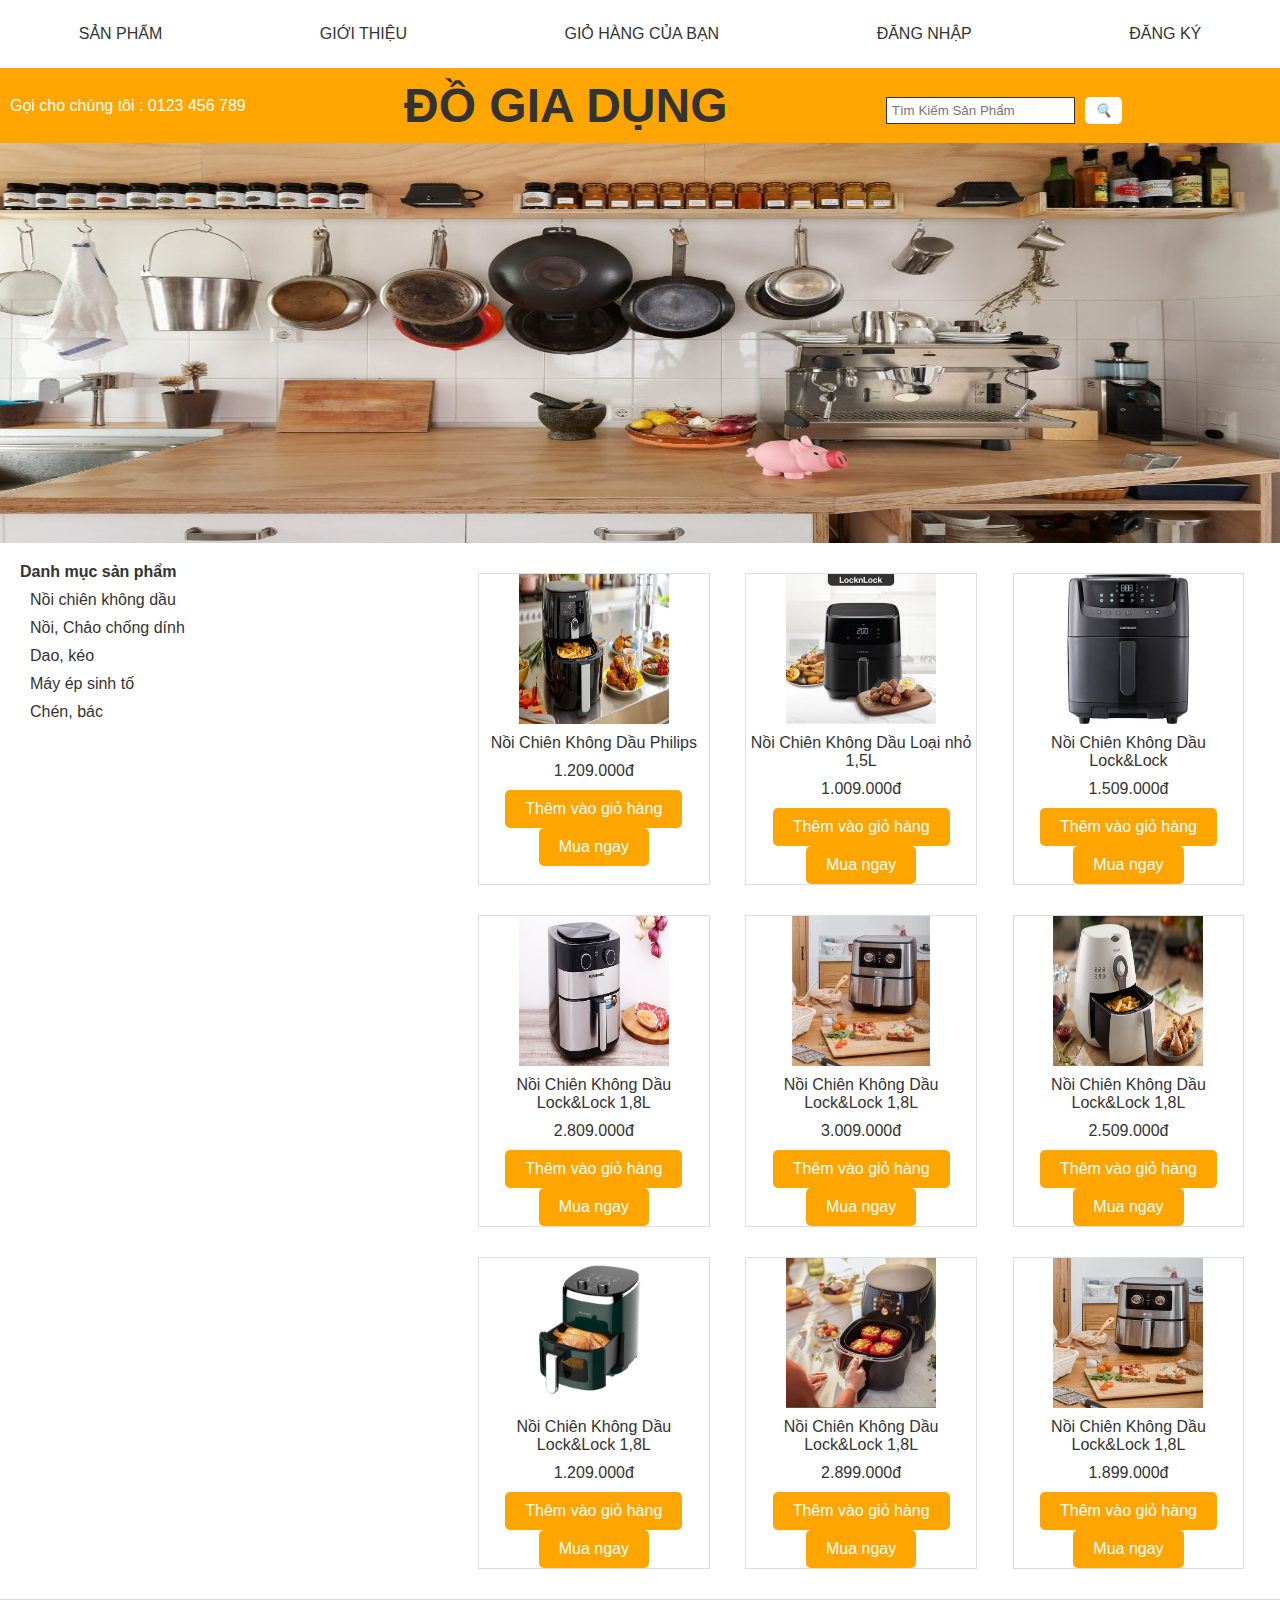
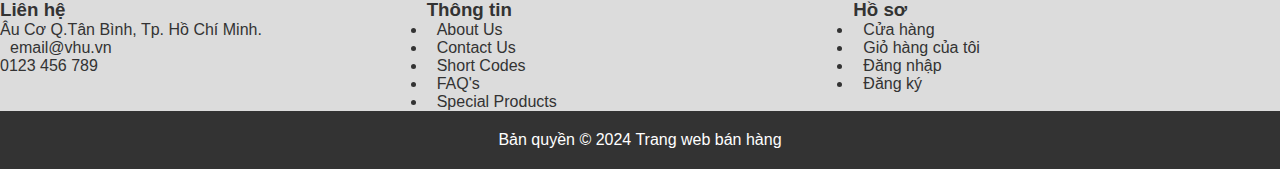
<file: noichien.html>
<html html>
    <head>
        <title>Lập trình web__Cuối kì </title>
        <meta charset="utf-8">
        <title>ĐỒ GIA DỤNG</title>
        <link rel="stylesheet" href="style.css">
    </head>


    <body>
        <div id="nen">
            <script src="java.js"></script>
            <div id="congcu">
                <a href="index.html">SẢN PHẨM</a>
                <a href="gioithieu.html">GIỚI THIỆU</a>
                <a href="giohang.html">GIỎ HÀNG CỦA BẠN</a>
                <a href="dangnhap.html">ĐĂNG NHẬP</a>
                <a href="dangky.html">ĐĂNG KÝ</a>
            </div>
            <div class="logoproduct">
                <div class="container1">
                <div class="logoproductleft">
                        <ul class="lienlac">
                            <li><i class="fa fa-phone" aria-hidden="true"></i>Gọi cho chúng tôi : 0123 456 789</li>
                        </ul>
                    </div>
                    <div class="nameproduct">
                        <h1><a href="index.html">ĐỒ GIA DỤNG</a></h1>
                    </div>
                <div class="timkiem">
                    <form action="#" method="post">
                        <input type="search" name="Search" placeholder="Tìm Kiếm Sản Phẩm" required="">
                        <button type="button" class="btn1" aria-label="Left Align">
                            <i class="logotimkiem" aria-hidden="true">&#128269;</i>
                        </button>
                    </form>
                </div>
                    
                    <div class="clearfix"> </div>
                </div>
            </div>
            <div class="panner">
                <img src="panner.jpg" class="active">
                <img src="panner2.jpg">
                <img src="panner3.jpg" alt="">
            </div>
            <div class="container">
                <ul class="sidebar">
                    <p>Danh mục sản phẩm</p>
                    <li><a href="noichien.html">Nồi chiên không dầu</a></li>
                    <li><a href="ccd.html">Nồi, Chảo chống dính</a></li>
                    <li><a href="daokeo.html">Dao, kéo</a></li>
                    <li><a href="mayep.html">Máy ép sinh tố</a></li>
                    <li><a href="chenbac.html">Chén, bác</a></li>
                </ul>
                <div class="product">
                    <div class="trang">
                        <div class="sanpham" id="sanpham1">
                            <img src="noichienkhongdau1.jpg">
                            <p>Nồi Chiên Không Dầu Philips</p>
                            <p> 1.209.000đ</p>
                            <input type="button" value="Thêm vào giỏ hàng" onclick="addToCart(this)"><br>
                            <input type="button" value="Mua ngay">
                        </div>
                        <div class="sanpham" id="sanpham2">
                            <img src="nckd3.jpg">
                            <p>Nồi Chiên Không Dầu Loại nhỏ 1,5L</p>
                            <p> 1.009.000đ</p>
                            <input type="button" value="Thêm vào giỏ hàng" onclick="addToCart(this)"><br>
                            <input type="button" value="Mua ngay">
                        </div>
                        <div class="sanpham" id="sanpham3">
                            <img src="nckd4.jpg">
                            <p>Nồi Chiên Không Dầu Lock&Lock</p>
                            <p> 1.509.000đ</p>
                            <input type="button" value="Thêm vào giỏ hàng" onclick="addToCart(this)"><br>
                            <input type="button" value="Mua ngay">
                        </div>
        
                        <div class="sanpham" id="sanpham4">
                            <img src="noichienkhongdau2.jpg">
                            <p>Nồi Chiên Không Dầu Lock&Lock 1,8L</p>
                            <p> 2.809.000đ</p>
                            <input type="button" value="Thêm vào giỏ hàng" onclick="addToCart(this)"><br>
                            <input type="button" value="Mua ngay">
                        </div>
                        <div class="sanpham" id="sanpham5">
                            <img src="sanpham2.jpg">
                            <p>Nồi Chiên Không Dầu Lock&Lock 1,8L</p>
                            <p> 3.009.000đ</p>
                            <input type="button" value="Thêm vào giỏ hàng" onclick="addToCart(this)"><br>
                            <input type="button" value="Mua ngay">
                        </div>
                        <div class="sanpham" id="sanpham6">
                            <img src="nckd5.jpg">
                            <p>Nồi Chiên Không Dầu Lock&Lock 1,8L</p>
                            <p> 2.509.000đ</p>
                            <input type="button" value="Thêm vào giỏ hàng" onclick="addToCart(this)"><br>
                            <input type="button" value="Mua ngay">
                        </div>
                        <div class="sanpham" id="sanpham7">
                            <img src="nckd6.jpg">
                            <p>Nồi Chiên Không Dầu Lock&Lock 1,8L</p>
                            <p> 1.209.000đ</p>
                            <input type="button" value="Thêm vào giỏ hàng" onclick="addToCart(this)"><br>
                            <input type="button" value="Mua ngay">
                        </div>
                        <div class="sanpham" id="sanpham8">
                            <img src="nckd7.jpg">
                            <p>Nồi Chiên Không Dầu Lock&Lock 1,8L</p>
                            <p> 2.899.000đ</p>
                            <input type="button" value="Thêm vào giỏ hàng" onclick="addToCart(this)"><br>
                            <input type="button" value="Mua ngay">
                        </div>
                        <div class="sanpham" id="sanpham9">
                            <img src="nckd8.jpg">
                            <p>Nồi Chiên Không Dầu Lock&Lock 1,8L</p>
                            <p> 1.899.000đ</p>
                            <input type="button" value="Thêm vào giỏ hàng" onclick="addToCart(this)"><br>
                            <input type="button" value="Mua ngay">
                        </div>
                    </div>
                </div>
            </div>
            <div class="footer">
                <div class="cuoitrang">
                    <div class="lienhe">
                        <h3>Liên hệ</h3>
                        <ul class="address">
                            <li>Âu Cơ Q.Tân Bình, <span>Tp. Hồ Chí Minh.</span></li>
                            <li><a href="mailto:email@vhu.vn">email@vhu.vn</a></li>
                            <li>0123 456 789</li>
                        </ul>
                    </div>
                    <div class="thongtin">
                        <h3>Thông tin</h3>
                        <ul class="info"> 
                            <li><a href="#">About Us</a></li>
                            <li></i><a href="#">Contact Us</a></li>
                            <li></i><a href="#">Short Codes</a></li>
                            <li></i><a href="#">FAQ's</a></li>
                            <li></i><a href="#">Special Products</a></li>
                        </ul>
                    </div>
                    <div class="hoso">
                        <h3>Hồ sơ</h3>
                        <ul class="info"> 
                            <li><a href="index.html">Cửa hàng</a></li>
                            <li><a href="giohang.html">Giỏ hàng của tôi</a></li>
                            <li><a href="dangnhap.html">Đăng nhập</a></li>
                            <li><a href="dangky.html">Đăng ký</a></li>
                        </ul>
                    </div>
            </div>
        </div>
            <footer>
                <p>Bản quyền © 2024 Trang web bán hàng</p>
            </footer>
        </div>
    </body>
</html>
</file>
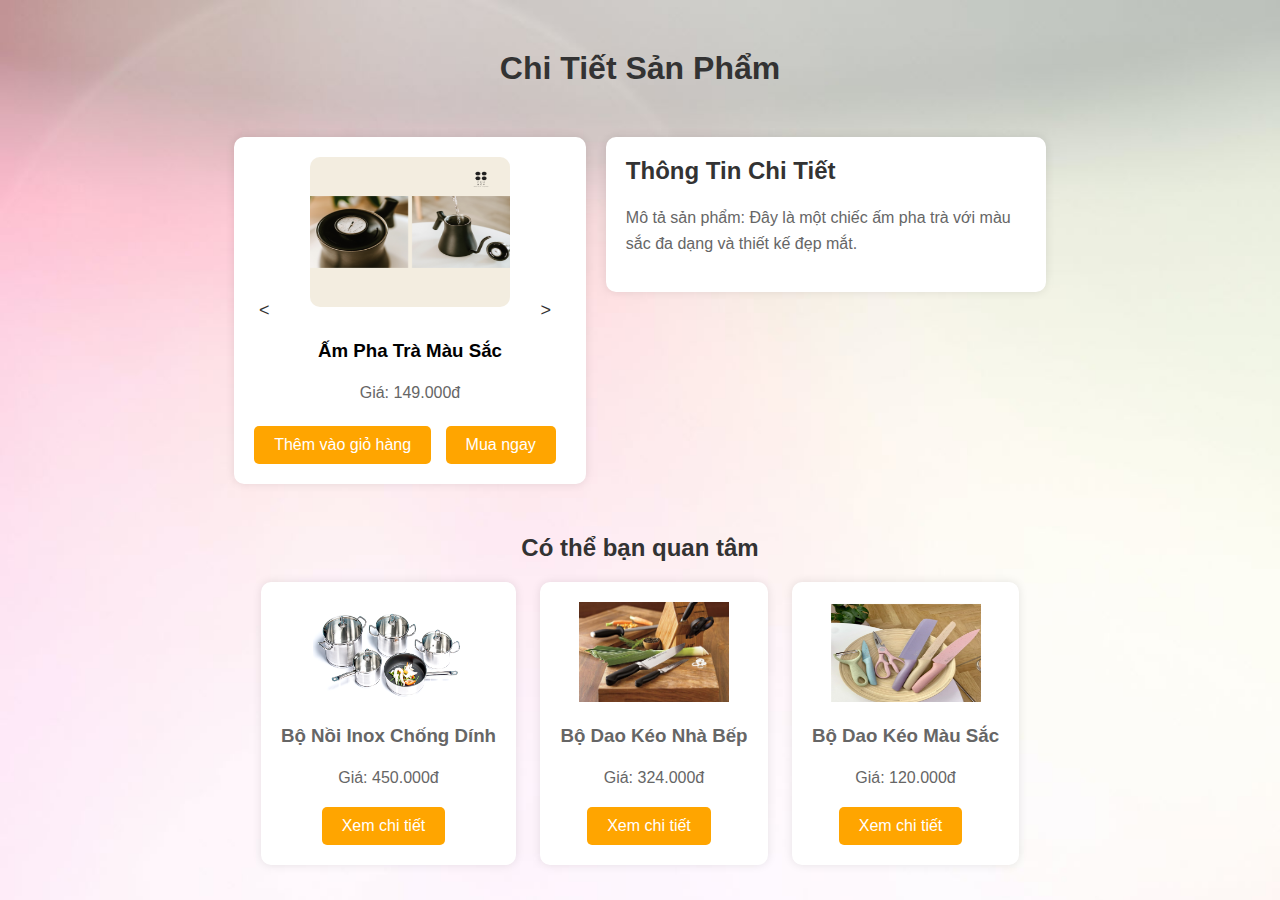
<file: sanpham1.html>
<!DOCTYPE html>
<html lang="en">
<head>
    <meta charset="UTF-8">
    <meta name="viewport" content="width=device-width, initial-scale=1.0">
    <title>Chi Tiết Sản Phẩm</title>
    <style>
        body {
            font-family: Arial, sans-serif;
            margin: 0;
            padding: 0;
            background-image: url(anhnen3.jpg);
            background-size: cover;
        }

        h1 {
            text-align: center;
            margin-top: 50px;
            color: #333;
        }

        .product-details {
            display: flex;
            justify-content: center;
            align-items: flex-start;
            margin-top: 50px;
        }

        .sanpham {
            text-align: center;
            margin-right: 20px;
            background-color: white;
            border-radius: 10px;
            padding: 20px;
            box-shadow: 0 0 10px rgba(0, 0, 0, 0.1);
            position: relative;
        }

        .sanpham img {
            width: 200px;
            height: 150px;
            border-radius: 10px;
            margin-bottom: 10px;
        }

        .product-description {
            max-width: 400px;
            background-color: white;
            border-radius: 10px;
            padding: 20px;
            box-shadow: 0 0 10px rgba(0, 0, 0, 0.1);
        }

        h2 {
            margin-top: 0;
            color: #333;
        }

        p {
            line-height: 1.6;
            color: #666;
        }

        .button-group {
            margin-top: 20px;
        }

        button{
            background-color: orange;
            color: white;
            padding: 10px 20px;
            border: none;
            border-radius: 5px;
            cursor: pointer;
            margin-right: 10px;
            font-size: 16px;
        }

        button:hover {
            background-color: rgb(194, 126, 0);
        }

        .suggestions {
            text-align: center;
            margin-top: 50px;
            color: #666;
        }

        .suggestions h2 {
            margin-bottom: 20px;
        }

        .suggestion-item {
            display: inline-block;
            background-color: white;
            border-radius: 10px;
            padding: 20px;
            margin: 0 10px;
            box-shadow: 0 0 10px rgba(0, 0, 0, 0.1);
        }

        .arrow {
            position: absolute;
            top: 50%;
            transform: translateY(-50%);
            cursor: pointer;
            background-color: rgba(255, 255, 255, 0.5);
            color: #333;
            border: none;
            border-radius: 50%;
            width: 30px;
            height: 30px;
            display: flex;
            justify-content: center;
            align-items: center;
            font-size: 18px;
            z-index: 999;
        }

        .arrow-left {
            left: 10px;
        }

        .arrow-right {
            right: 10px;
        }
    </style>
</head>
<body>
    <h1>Chi Tiết Sản Phẩm</h1>
    <div class="product-details">
        <div class="sanpham">
            <img src="sanpham1.png" alt="Ấm Pha Trà Màu Sắc">
            <button class="arrow arrow-left">&lt;</button>
            <button class="arrow arrow-right">&gt;</button>
            <h3>Ấm Pha Trà Màu Sắc</h3>
            <p>Giá: 149.000đ</p>
            <div class="button-group">
                <button>Thêm vào giỏ hàng</button>
                <button>Mua ngay</button>
            </div>
        </div>
        <div class="product-description">
            <h2>Thông Tin Chi Tiết</h2>
            <p>Mô tả sản phẩm: Đây là một chiếc ấm pha trà với màu sắc đa dạng và thiết kế đẹp mắt.</p>
        </div>
    </div>

    <div class="suggestions">
        <h2>Có thể bạn quan tâm</h2>
        <div class="suggestion-item">
            <img src="nc1.png" alt="Suggestion 1" width="150px" height="100px">
            <h3>Bộ Nồi Inox Chống Dính</h3>
            <p>Giá: 450.000đ</p>
            <button>Xem chi tiết</button>
        </div>
        <div class="suggestion-item">
            <img src="dk2.jpg" alt="Suggestion 2" width="150px" height="100px">
            <h3>Bộ Dao Kéo Nhà Bếp</h3>
            <p>Giá: 324.000đ</p>
            <button>Xem chi tiết</button>
        </div>
        <div class="suggestion-item">
            <img src="dk1.jpg" alt="Suggestion 3" width="150px" height="100px">
            <h3>Bộ Dao Kéo Màu Sắc</h3>
            <p>Giá: 120.000đ</p>
            <button>Xem chi tiết</button>
        </div>
    </div>

    <script>
        const images = ["sanpham1.png", "sanpham2.png", "sanpham3.png"]; // Danh sách các hình ảnh
        let currentIndex = 0;

        const imgElement = document.querySelector(".sanpham img");

        // Hàm để cập nhật hình ảnh hiện tại
        function updateImage() {
            imgElement.src = images[currentIndex];
        }

    </script>
</body>
</html>
</file>
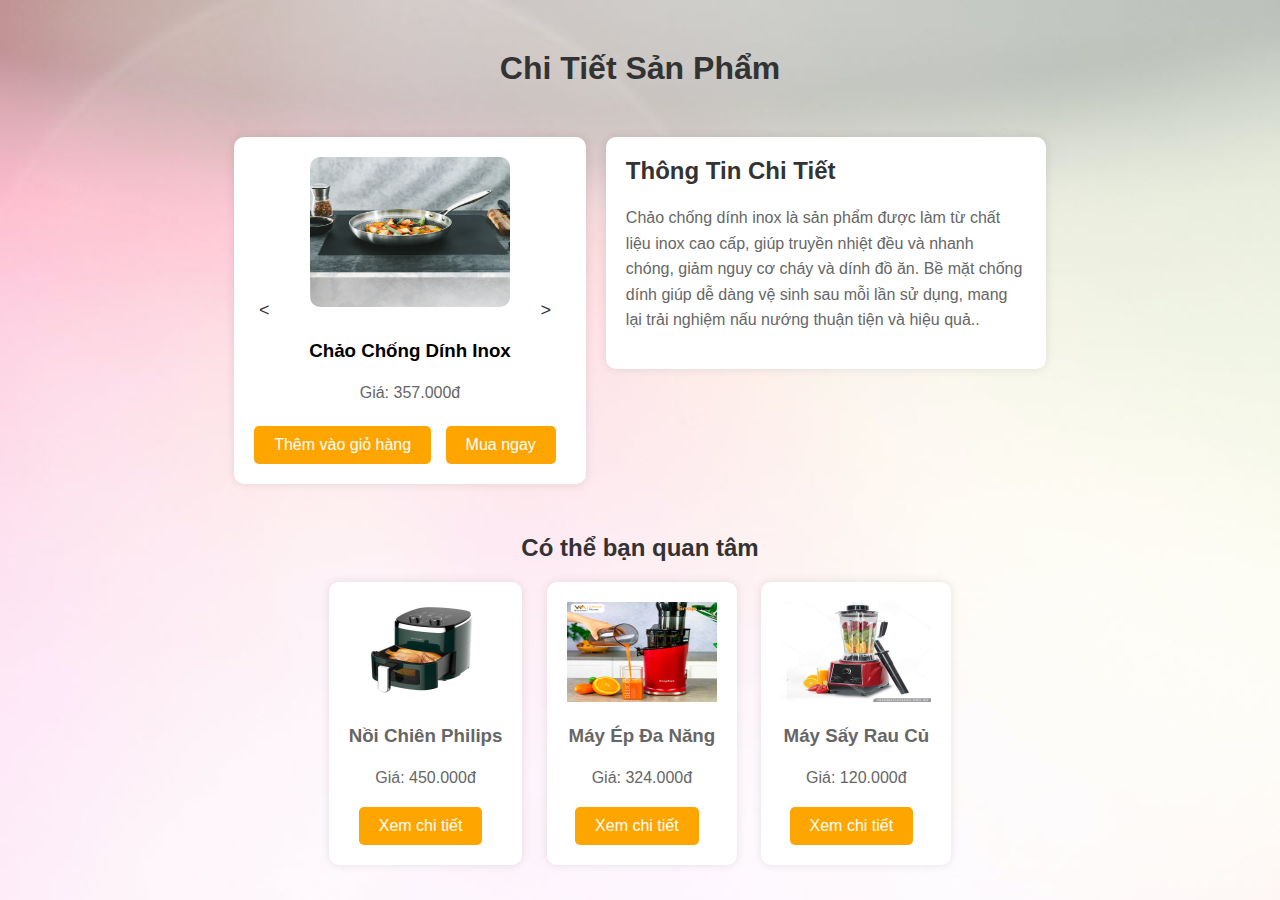
<file: sanpham2.html>
<!DOCTYPE html>
<html lang="en">
<head>
    <meta charset="UTF-8">
    <meta name="viewport" content="width=device-width, initial-scale=1.0">
    <title>Chi Tiết Sản Phẩm</title>
    <style>
        body {
            font-family: Arial, sans-serif;
            margin: 0;
            padding: 0;
            background-image: url(anhnen3.jpg);
            background-size: cover;
        }

        h1 {
            text-align: center;
            margin-top: 50px;
            color: #333;
        }

        .product-details {
            display: flex;
            justify-content: center;
            align-items: flex-start;
            margin-top: 50px;
        }

        .sanpham {
            text-align: center;
            margin-right: 20px;
            background-color: white;
            border-radius: 10px;
            padding: 20px;
            box-shadow: 0 0 10px rgba(0, 0, 0, 0.1);
            position: relative;
        }

        .sanpham img {
            width: 200px;
            height: 150px;
            border-radius: 10px;
            margin-bottom: 10px;
        }

        .product-description {
            max-width: 400px;
            background-color: white;
            border-radius: 10px;
            padding: 20px;
            box-shadow: 0 0 10px rgba(0, 0, 0, 0.1);
        }

        h2 {
            margin-top: 0;
            color: #333;
        }

        p {
            line-height: 1.6;
            color: #666;
        }

        .button-group {
            margin-top: 20px;
        }

        button {
            background-color: orange;
            color: white;
            padding: 10px 20px;
            border: none;
            border-radius: 5px;
            cursor: pointer;
            margin-right: 10px;
            font-size: 16px;
        }

       button:hover {
            background-color: rgb(194, 126, 0);
        }

        .suggestions {
            text-align: center;
            margin-top: 50px;
            color: #666;
        }

        .suggestions h2 {
            margin-bottom: 20px;
        }

        .suggestion-item {
            display: inline-block;
            background-color: white;
            border-radius: 10px;
            padding: 20px;
            margin: 0 10px;
            box-shadow: 0 0 10px rgba(0, 0, 0, 0.1);
        }

        .arrow {
            position: absolute;
            top: 50%;
            transform: translateY(-50%);
            cursor: pointer;
            background-color: rgba(255, 255, 255, 0.5);
            color: #333;
            border: none;
            border-radius: 50%;
            width: 30px;
            height: 30px;
            display: flex;
            justify-content: center;
            align-items: center;
            font-size: 18px;
            z-index: 999;
        }

        .arrow-left {
            left: 10px;
        }

        .arrow-right {
            right: 10px;
        }
    </style>
</head>
<body>
    <h1>Chi Tiết Sản Phẩm</h1>
    <div class="product-details">
        <div class="sanpham">
            <img src="sanpham4.png" alt="Chảo Chống Dính Inox">
            <button class="arrow arrow-left">&lt;</button>
            <button class="arrow arrow-right">&gt;</button>
            <h3>Chảo Chống Dính Inox</h3>
            <p>Giá: 357.000đ</p>
            <div class="button-group">
                <button>Thêm vào giỏ hàng</button>
                <button>Mua ngay</button>
            </div>
        </div>
        <div class="product-description">
            <h2>Thông Tin Chi Tiết</h2>
            <p>Chảo chống dính inox là sản phẩm được làm từ chất liệu inox cao cấp, giúp truyền nhiệt đều và nhanh chóng, giảm nguy cơ cháy và dính đồ ăn. Bề mặt chống dính giúp dễ dàng vệ sinh sau mỗi lần sử dụng, mang lại trải nghiệm nấu nướng thuận tiện và hiệu quả..</p>
        </div>
    </div>

    <div class="suggestions">
        <h2>Có thể bạn quan tâm</h2>
        <div class="suggestion-item">
            <img src="nckd6.jpg" alt="Suggestion 1" width="150px" height="100px">
            <h3>Nồi Chiên Philips</h3>
            <p>Giá: 450.000đ</p>
            <button>Xem chi tiết</button>
        </div>
        <div class="suggestion-item">
            <img src="me6.jpg" alt="Suggestion 2" width="150px" height="100px">
            <h3>Máy Ép Đa Năng</h3>
            <p>Giá: 324.000đ</p>
            <button>Xem chi tiết</button>
        </div>
        <div class="suggestion-item">
            <img src="ms2.jpg" alt="Suggestion 3" width="150px" height="100px">
            <h3>Máy Sấy Rau Củ</h3>
            <p>Giá: 120.000đ</p>
            <button>Xem chi tiết</button>
        </div>
    </div>

    <script>
        const images = ["sanpham1.png", "sanpham2.png", "sanpham3.png"]; // Danh sách các hình ảnh
        let currentIndex = 0;

        const imgElement = document.querySelector(".sanpham img");

        // Hàm để cập nhật hình ảnh hiện tại
        function updateImage() {
            imgElement.src = images[currentIndex];
        }

        </script>
    </body>
    </html>
</file>
<file: style.css>
/* Thiết lập font chung cho toàn bộ trang */
* {
    margin: 0;
    padding: 0;
    box-sizing: border-box;
}

body {
    font-family: Arial, sans-serif;
    background-color: #f2f2f2;
    color: #333;
}

#nen {
    background-color: #fff;
    padding-top: 20px;
    position: relative; /* Thêm thuộc tính position: relative; */
    z-index: 1; /* Đặt z-index cao hơn để nội dung không bị ảnh hưởng bởi ảnh panner */
}
.panner {
    position: relative; /* Thêm thuộc tính position: relative; */
    height: 400px; /* Đặt chiều cao cho phù hợp với ảnh panner */
}
.panner img {position: absolute; left: 0; opacity: 0; width: 100%; height: 400px;transition: opacity 1s ease-in-out;}
.panner img.active {opacity: 1;}
#congcu {
    display: flex;
    justify-content: space-around;
    margin-bottom: 20px;
}

a {
    text-decoration: none;
    color: #333;
    padding: 5px 10px;
}

a:hover {
    color: #ca8300;
}

.logoproduct {
    background-color: #FFA500;
    color: #fff;
    padding: 10px;
}

.container1 {
    display: flex;
    justify-content: space-between;
    align-items: center;
}

.nameproduct {
    font-size: 24px;
}

.timkiem {
    margin-top: 10px;
}

form {
    display: flex;
}

input[type="search"] {
    padding: 5px;
    border: 1px solid #333;
}

.btn1 {
    background-color: white;
    padding: 5px 10px;
    border: none;
    border-radius: 5px;
    cursor: pointer;
    margin-left: 10px;
}

/* Thiết lập cho phần sản phẩm */
.container {
    padding: 20px;
    display: flex;
    justify-content: space-between;
}

.sidebar {
    list-style: none;
    padding: 0;
    margin: 0;
    width: 100%;
}

.sidebar p {
    font-weight: bold;
    margin-bottom: 10px;
}

.sidebar li {
    margin-bottom: 10px;
}
.product, .gioithieu {
    width: 80%; /* Chiếm 70% trang */
    margin-left: auto; /* Canh phải */
}
.product    {overflow: auto; grid-column: 2;}
.product {
    display: flex;
    flex-wrap: wrap;
    justify-content: space-between;
}

.sanpham    {text-align: center; border: 1px solid #ddd; background-color: white; margin: 10px;width: 90%;}

.sanpham img {
    width: 150px; height: 150px;
}

.sanpham p {
    margin: 10px 0;
}
.sanpham input[type="button"] {
    padding: 10px 20px;
    background-color: orange;
    color: #fff;
    border: none;
    border-radius: 5px;
    cursor: pointer;
    font-size: 16px;
}

.sanpham input[type="button"]:hover {
    background-color: rgb(201, 134, 10);
}
.container  {display: grid; grid-template-columns: 250px 1fr;}
.sidebar    {background-color: white;  grid-column: 1;  }

.trang      {display: grid; grid-template-columns: repeat(3, 1fr); grid-gap: 10px;}
#sanpham1, #sanpham4, #sanpham7, #sanpham10, #sanpham13 {grid-column: 1;}
#sanpham2, #sanpham5, #sanpham8, #sanpham11, #sanpham14 {grid-column: 2;}
#sanpham3, #sanpham6, #sanpham9, #sanpham12, #sanpham15 {grid-column: 3;}


.stt {
    margin-top: 20px;
    text-align: center;
}

.stt input[type="button"] {
    padding: 10px 20px; 
    background-color: orange;
    color: #fff;
    border: none;
    border-radius: 5px;
    cursor: pointer;
    font-size: 16px;
    margin: 5px 5px;
}

.stt input[type="button"]:hover {
    background-color: rgb(201, 134, 10);
}
footer {
    background-color: #333;
    color: #fff;
    text-align: center;
    padding: 20px;
    position: relative;
}
.cart-item {
    display: flex;
    align-items: center;
    justify-content: space-between;
    margin-bottom: 10px;
}

.cart-item p {
    margin: 0;
}

.cart-item button {
    background-color: #ff0000;
    color: #fff;
    border: none;
    padding: 5px 10px;
    cursor: pointer;
}
#nowrap {
    text-wrap: nowrap;
}
.cuoitrang {
    display: grid;
    grid-template-columns: repeat(3, 1fr);
}
.footer {
    background-color: gainsboro;
}
</file>
